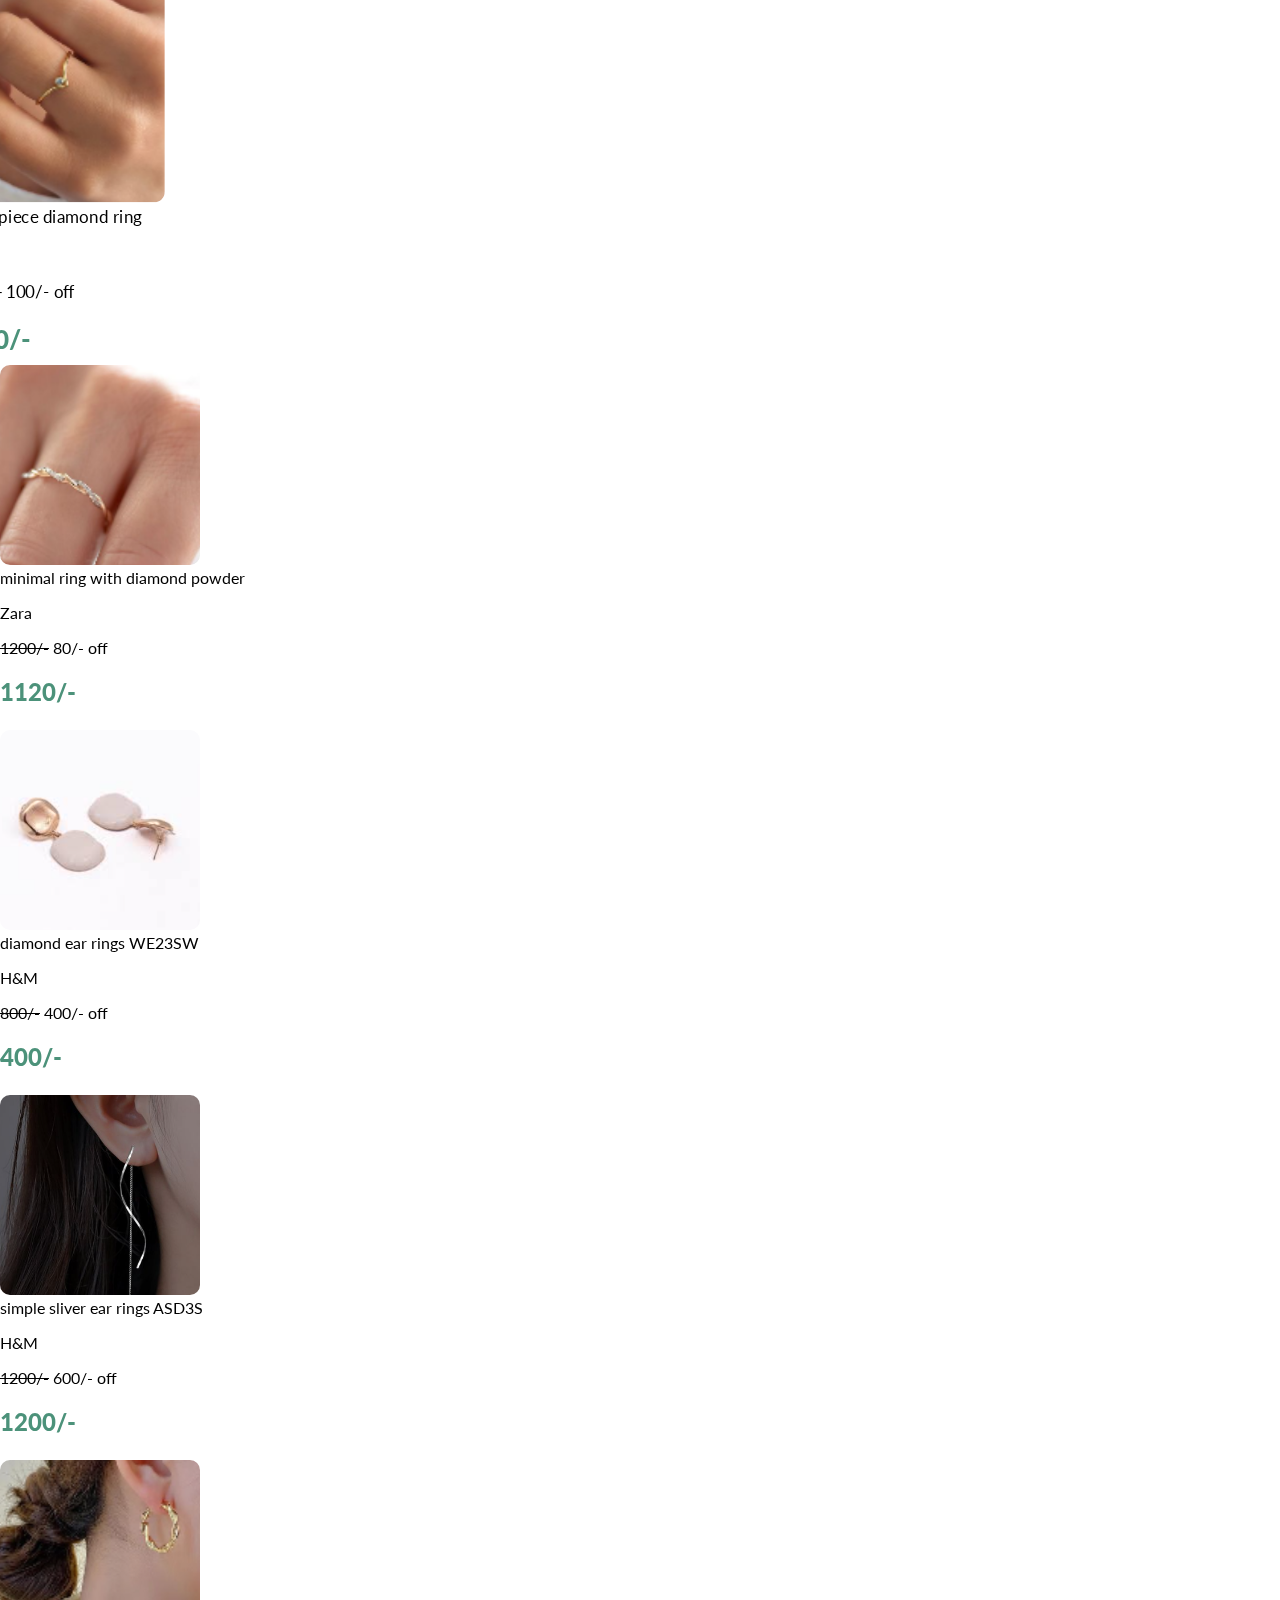
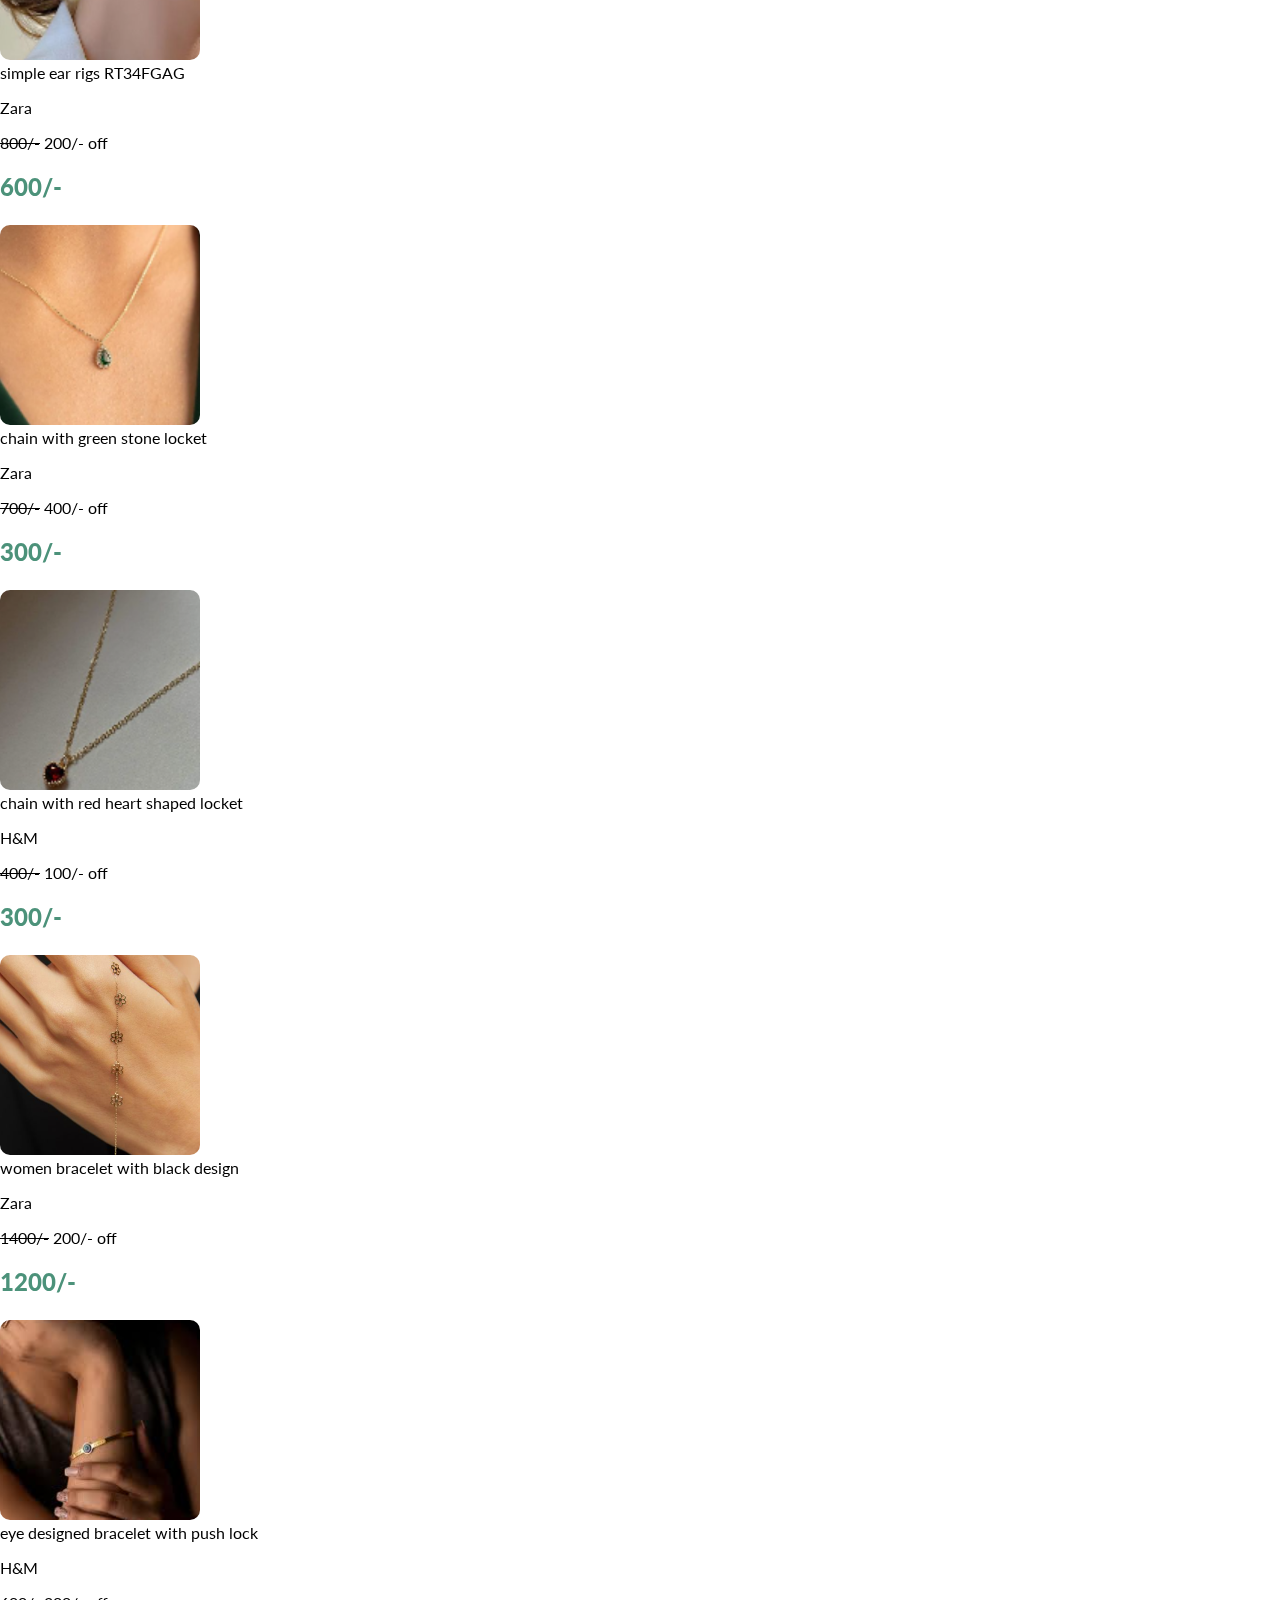
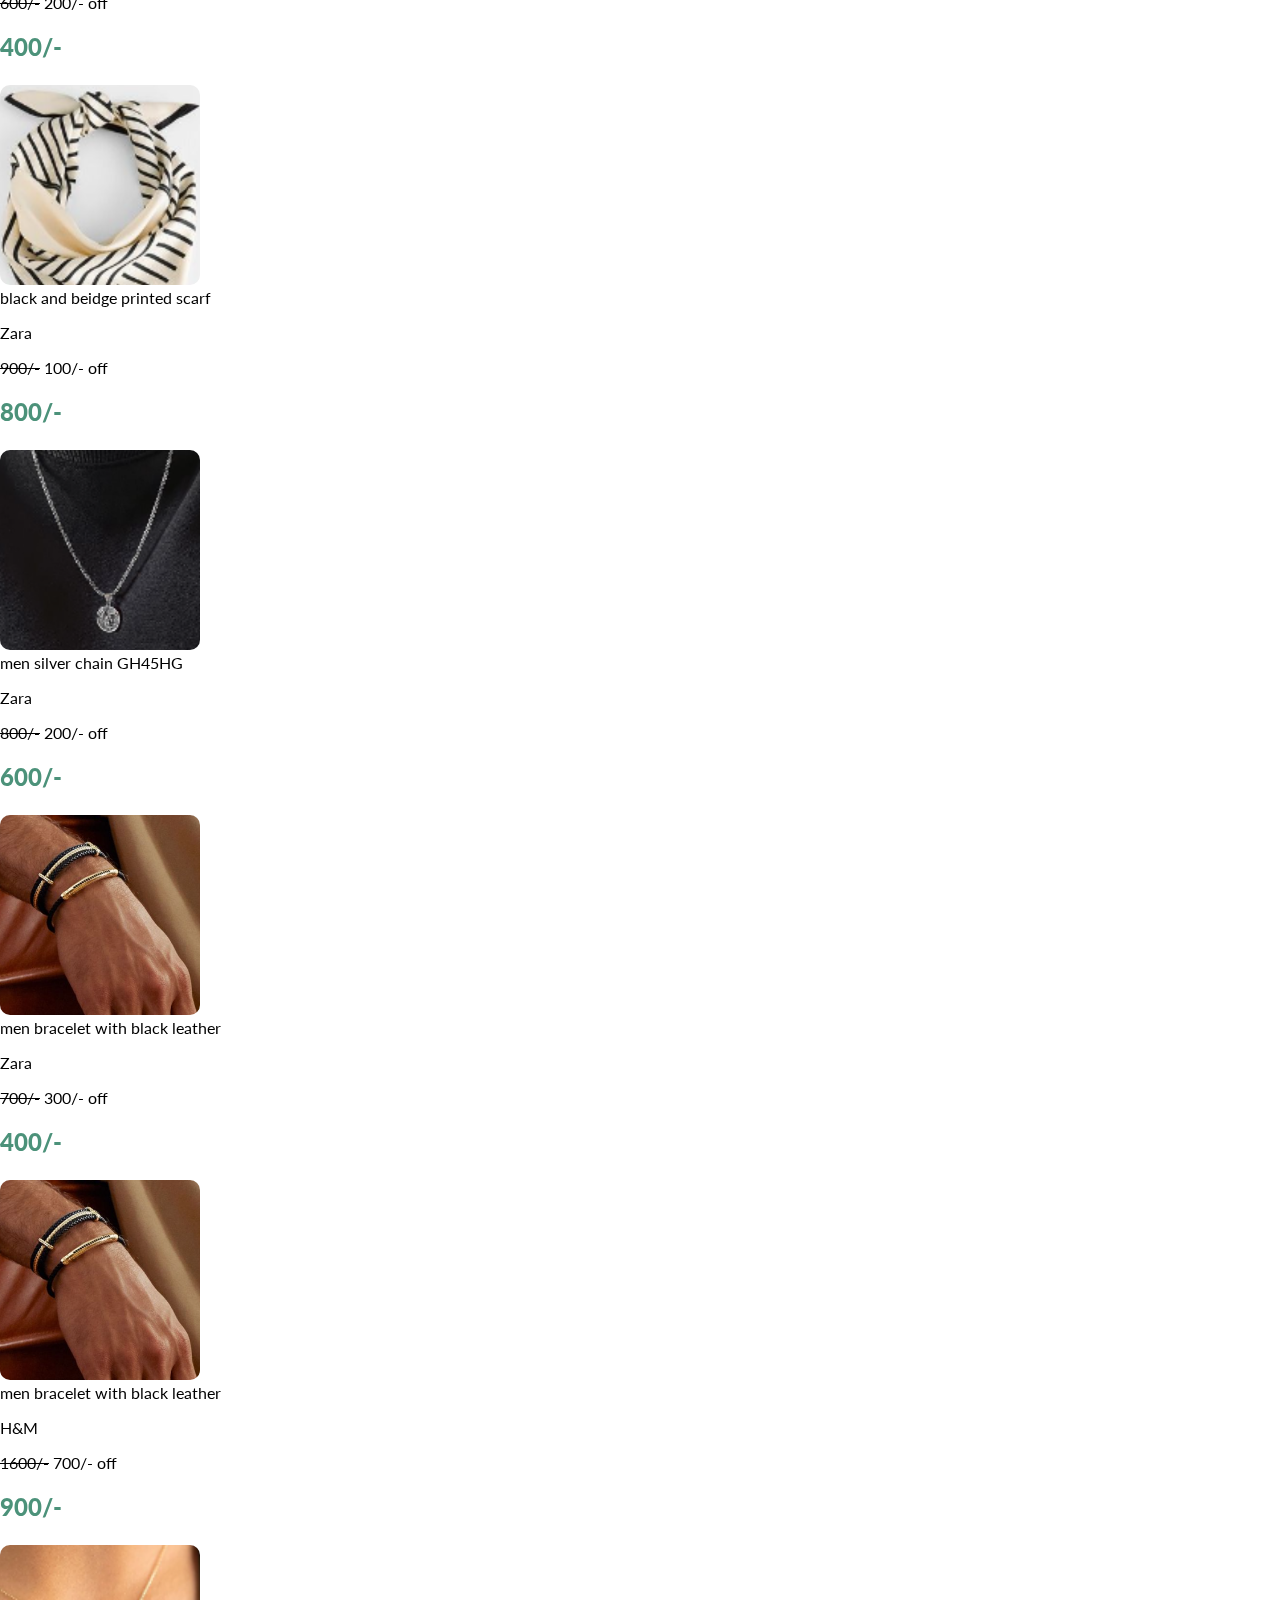
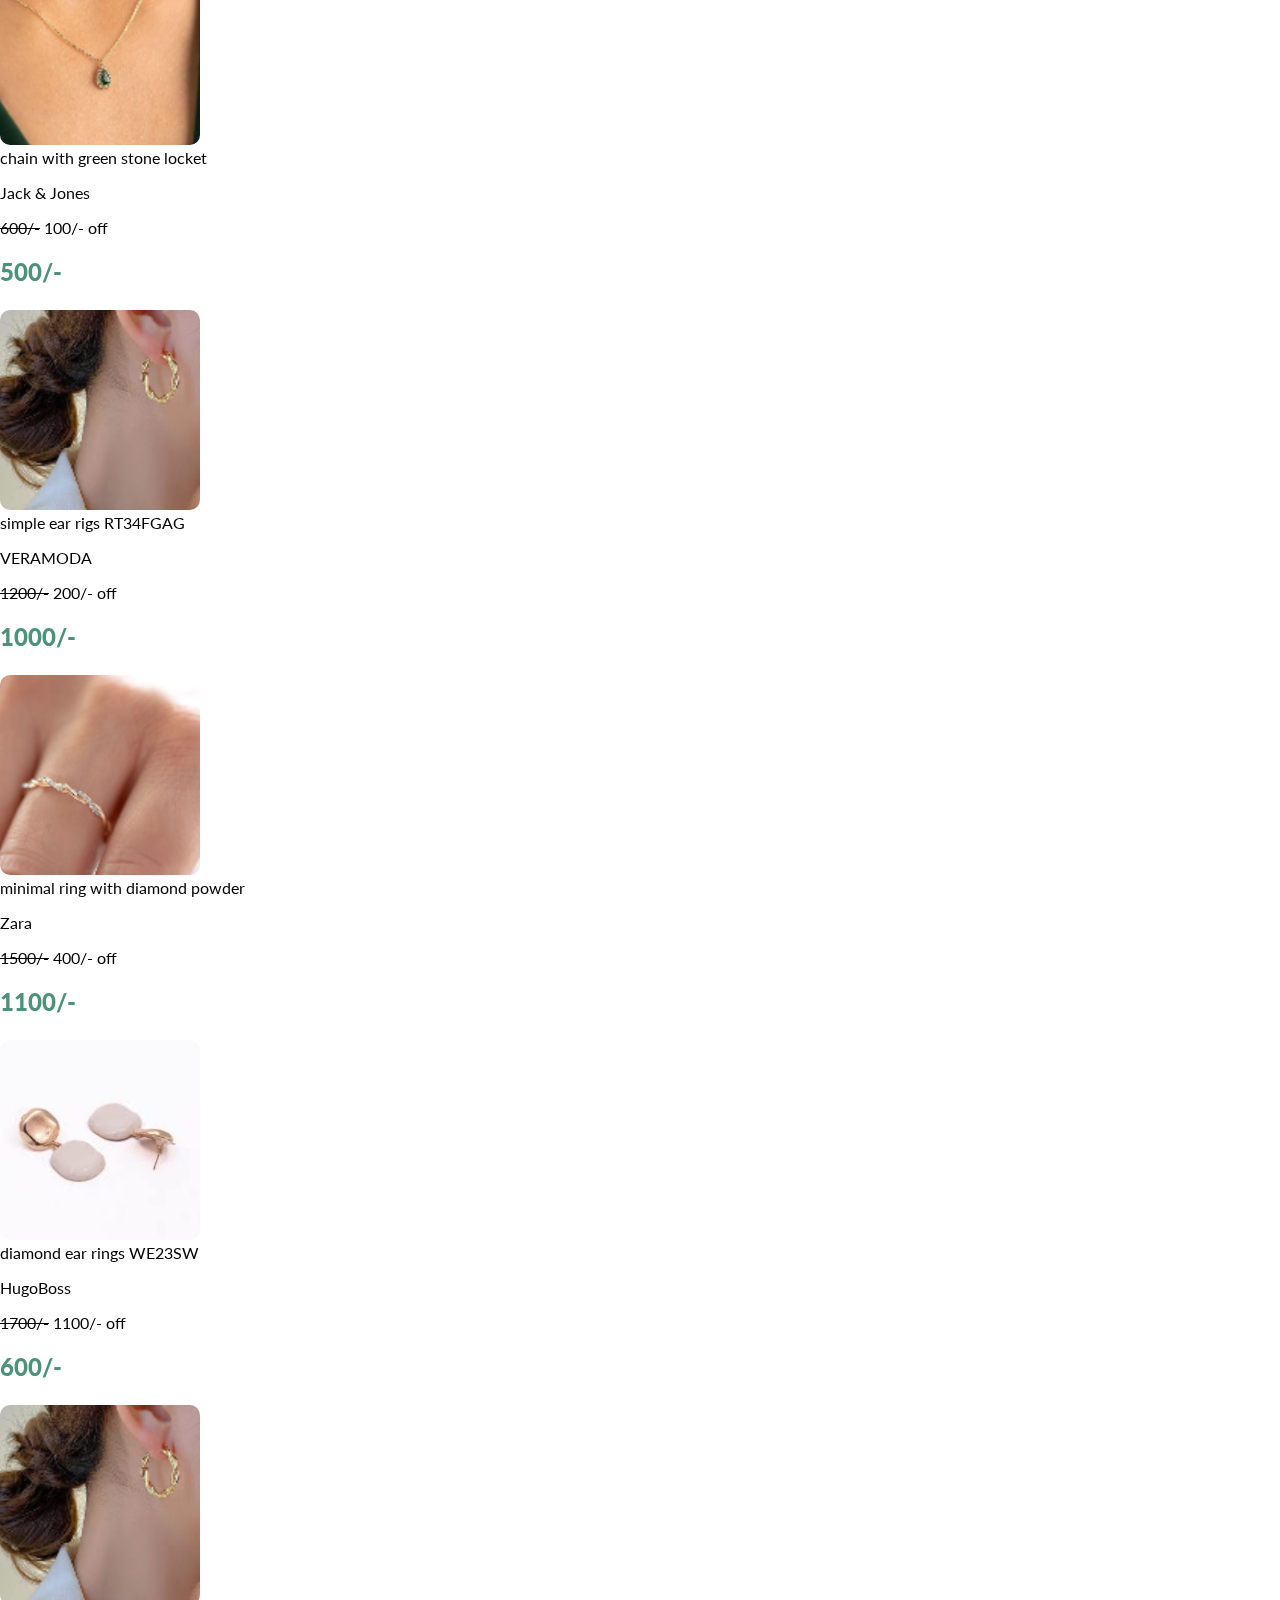
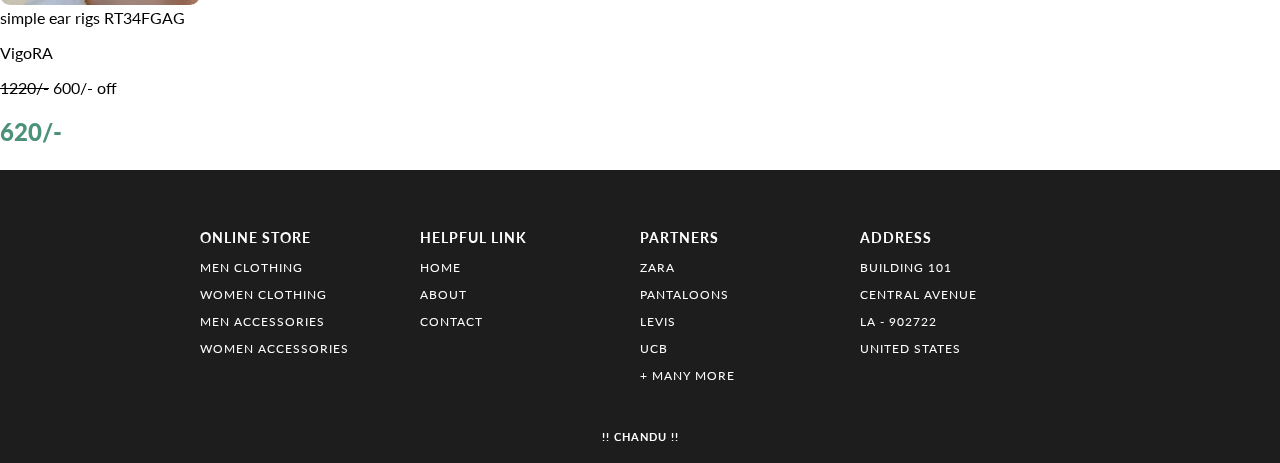
<file: accesories.html>
<!DOCTYPE html>
<html lang="en">

<head>
    <link href="https://cdn.jsdelivr.net/npm/bootstrap@5.3.2/dist/css/bootstrap.min.css" rel="stylesheet"
        integrity="sha384-T3c6CoIi6uLrA9TneNEoa7RxnatzjcDSCmG1MXxSR1GAsXEV/Dwwykc2MPK8M2HN" crossorigin="anonymous">
    <script src="https://cdn.jsdelivr.net/npm/bootstrap@5.3.2/dist/js/bootstrap.bundle.min.js"
        integrity="sha384-C6RzsynM9kWDrMNeT87bh95OGNyZPhcTNXj1NW7RuBCsyN/o0jlpcV8Qyq46cDfL"
        crossorigin="anonymous"></script>
    <title>Clothing</title>
    <style>
        #price {
            color: rgb(76, 146, 122);
        }

        .card {
            transition: transform 0.2s;
        }

        .card:hover {
            transform: scale(1.08);
            box-shadow: gray;
        }

        a {
            animation: none;
        }
        .modal {
  background-color: rgba(0, 0, 0, 0.5);
}

.modal-content {
  background-color: #fff;
  border-radius: 10px;
  box-shadow: 0 0 10px rgba(0, 0, 0, 0.5);
}

.modal-header {
  border-bottom: none;
}

.modal-title {
  font-size: 24px;
  font-weight: bold;
}

.card-img {
  width: 200px;
  height: 200px;
  object-fit: cover;
  border-radius: 10px;
  margin-right: 20px;
}

.card-img1 {
  width: 260px;
  height: 420px;
  object-fit: cover;
  border-radius: 10px;
  margin-right: 20px;
}

.card-text {
  font-size: 16px;
  margin-bottom: 10px;
}

.card-subtitle {
  font-size: 24px;
  font-weight: bold;
  margin-top: 20px;
}
.side-bro{
    margin-top: 70px;
    margin-left: 29px;
}


.sizes-list li {
  display: inline-block;
  margin-right: 10px;
  padding: 5px 10px;
  border: 1px solid #ccc;
  cursor: pointer;
}

.sizes-list li:hover {
  background-color: #f5f5f5;
}

.sizes-list li.selected {
  background-color: black;
  color: #fff;
}


    </style>
</head>

<body>
    <div id="container" class="container">
        <div id="row" class="row mb-4">
            <script>

                const cards = [
                    {
                        id: 1,
                        img: "ring1 (1).jpg",
                        name: "Single piece diamond ring",
                        brand: "H&M",
                        description: "This is suitable dor every outfit .",
                        size: ["6", "8", "9", "10"],
                        originalPrice: 1400,
                        discount: 100,
                        finalPrice: 1300
                    },
                    {
                        id: 2,
                        img: "ring2 (1).jpg",
                        name: "minimal ring with diamond powder",
                        brand: "Zara",
                        description: "This is suitable dor every outfit .",
                        size: ["6", "7", "8"],
                        originalPrice: 1200,
                        discount: 80,
                        finalPrice: 1120
                    },
                    {
                        id: 3,
                        img: "ear1 (1).jpg",
                        name: "diamond ear rings WE23SW",
                        brand: "H&M",
                        description: "This is suitable dor every outfit .",
                        size: ["S", "M", "L", "XL"],
                        originalPrice: 800,
                        discount: 400,
                        finalPrice: 400
                    },
                    {
                        id: 4,
                        img: "ear2 (1).jpg",
                        name: "simple sliver ear rings ASD3S",
                        brand: "H&M",
                        description: "This is suitable dor every outfit .",
                        size: ["S", "M", "L", "XL"],
                        originalPrice: 1200,
                        discount: 600,
                        finalPrice: 1200
                    },
                    {
                        id: 5,
                        img: "ear4 (1).jpg",
                        name: "simple ear rigs RT34FGAG",
                        brand: "Zara",
                        description: "This is suitable dor every outfit .",
                        size: ["S", "M", "L"],
                        originalPrice: 800,
                        discount: 200,
                        finalPrice: 600
                    },
                    {
                        id: 6,
                        img: "chain3 (1).jpg",
                        name: "chain with green stone locket",
                        brand: "Zara",
                        description: "This is suitable dor every outfit .",
                        size:["short", "mid", "long"],
                        originalPrice: 700,
                        discount: 400,
                        finalPrice: 300
                    },
                    {
                        id: 7,
                        img: "chain4 (1).jpg",
                        name: "chain with red heart shaped locket",
                        brand: "H&M",
                        description: "This is suitable dor every outfit .",
                        size: ["short", "mid", "long"],
                        originalPrice: 400,
                        discount: 100,
                        finalPrice: 300
                    },
                    {
                        id: 8,
                        img: "caps (1).jpg",
                        name: "women bracelet with black design",
                        brand: "Zara",
                        description: "TThis is suitable dor every outfit .",
                        size: ["28", "30", "32", "34", "36"],
                        originalPrice: 1400,
                        discount: 200,
                        finalPrice: 1200
                    },
                    {
                        id: 9,
                        img: "brace2 (1).jpg",
                        name: "eye designed bracelet with push lock",
                        brand: "H&M",
                        description: "This is suitable dor every outfit .",
                        size:["28", "30", "32", "34", "36"],
                        originalPrice: 600,
                        discount: 200,
                        finalPrice: 400
                    },
                    {
                        id: 10,
                        img: "scarf1 (1).jpg",
                        name: "black and beidge printed scarf",
                        brand: "Zara",
                        description: "TThis is suitable dor every outfit .",
                        size: ["28", "30", "32", "34", "36"],
                        originalPrice: 900,
                        discount: 100,
                        finalPrice: 800
                    },
                    {
                        id: 11,
                        img: "menchain (1).jpg",
                        name: "men silver chain GH45HG",
                        brand: "Zara",
                        description: "This is suitable dor every outfit .",
                        size:["short", "mid", "long"],
                        originalPrice: 800,
                        discount: 200,
                        finalPrice: 600
                    },
                    {
                        id: 12,
                        img: "menbracelet (1).jpg",
                        name: "men bracelet with black leather",
                        brand: "Zara",
                        description: "This is suitable dor every outfit .",
                        size:["28", "30", "32", "34", "36"],
                        originalPrice: 700,
                        discount: 300,
                        finalPrice: 400
                    },
                    {
                        id: 13,
                        img: "menbracelet (1).jpg",
                        name: "men bracelet with black leather",
                        brand: "H&M",
                        description: "This is suitable dor every outfit .",
                        size: ["S", "M", "L", "XL"],
                        originalPrice: 1600,
                        discount: 700,
                        finalPrice: 900
                    },
                    {
                        id: 14,
                        img: "chain3 (1).jpg",
                        name: "chain with green stone locket",
                        brand: "Jack & Jones",
                        description: "This is suitable dor every outfit .",
                        size: ["short", "mid", "long"],
                        originalPrice: 600,
                        discount: 100,
                        finalPrice: 500
                    },
                    {
                        id: 15,
                        img: "ear4 (1).jpg",
                        name: "simple ear rigs RT34FGAG",
                        brand: "VERAMODA",
                        description: "This is suitable dor every outfit .",
                        size: ["S", "M", "L", "XL"],
                        originalPrice: 1200,
                        discount: 200,
                        finalPrice: 1000
                    },
                    {
                        id: 16,
                        img: "ring2 (1).jpg",
                        name: "minimal ring with diamond powder",
                        brand: "Zara",
                        description: "This is suitable dor every outfit .",
                        size: ["6", "7", "8", "9"],
                        originalPrice: 1500,
                        discount: 400,
                        finalPrice: 1100
                    },
                    {
                        id: 17,
                        img: "ear1 (1).jpg",
                        name: "diamond ear rings WE23SW",
                        brand: "HugoBoss",
                        description: "This is suitable dor every outfit .",
                        size: ["S", "M", "L"],
                        originalPrice: 1700,
                        discount: 1100,
                        finalPrice: 600
                    },
                    {
                        id: 18,
                        img: "ear4 (1).jpg",
                        name: "simple ear rigs RT34FGAG",
                        brand: "VigoRA",
                        description: "This is suitable dor every outfit .",
                        size: ["S", "M", "L"],
                        originalPrice: 1220,
                        discount: 600,
                        finalPrice: 620
                    }
                ];

                cards.forEach(card => {
                    document.write(`
            <div class="col-lg-2 col-sm-6 p-2">
              <div id="card${card.id}" class="card" onclick="viewCard(${card.id})">
                <img class="card-img h-auto" src="${card.img}" alt="${card.name}">
                <div class="card-body">
                  <h7 class="card-title">${card.name}</h7>
                  <p class="card-text">${card.brand}</p>
                  <p><s>${card.originalPrice}/-</s> ${card.discount}/- off</p>
                  <p id="price" class="card-subtitle"><b>${card.finalPrice}/-</b></p>
                </div>
              </div>
            </div>
          `);
                });

                function viewCard(id) {
  const card = cards.find(card => card.id === id);
  const modal = `
    <div class="modal" id="cardModal" tabindex="-1" aria-labelledby="cardModalLabel" aria-hidden="true">
      <div class="modal-dialog modal-lg">
        <div class="modal-content">
          <div class="modal-header">
            <h5 class="modal-title" id="cardModalLabel">${card.name}</h5>
            <button type="button" class="btn-close" data-bs-dismiss="modal" aria-label="Close"></button>
          </div>
          <div class="modal-body">
            <div class="d-flex p-2">
              <img class="card-img1" src="${card.img}" alt="${card.name}">
              <div class="side-bro">
                <p class="card-text fw-bolder">${card.description}</p>
                <div>
                  <p class="card-text fw-bold">${card.brand}</p>
                  <p><s>${card.originalPrice}/-</s> ${card.discount}/- off</p>
                  <p id="price" class="card-subtitle"><b>${card.finalPrice}/-</b></p>
                  <div class="sizes-container">
                    <p class="fw-bold">Sizes:</p>
                    <ul class="sizes-list" style="list-style: none; padding: 0;">
                      ${card.size.map(size => `<li>${size}</li>`).join("")}
                    </ul>
                  </div>
                </div>
                <div>
                  <div class="p-2">
                    <a href=" adress.html"><button class="btn btn-dark p-2">Buy Now</button><a>
                    <button class="btn btn-secondary p-2">Add to Cart</button>
                  </div>
                </div>
              </div>
            </div>
          </div>
        </div>
      </div>
    </div>
  `;
  document.body.insertAdjacentHTML("beforeend", modal);
  const cardModal = new bootstrap.Modal(document.getElementById("cardModal"));
  cardModal.show();

  const sizesList = document.querySelector(".sizes-list");
  sizesList.addEventListener("click", (event) => {
    const selectedSize = event.target;
    if (selectedSize.tagName === "LI") {
      const sizes = sizesList.querySelectorAll("li");
      sizes.forEach((size) => {
        size.classList.remove("selected");
      });
      selectedSize.classList.add("selected");
    }
  });

  const closeModal = () => {
    const modal = document.getElementById("cardModal");
    modal.remove();
  };

  const closeButton = document.querySelector(".btn-close");
  closeButton.addEventListener("click", closeModal);

  const modalBackdrop = document.querySelector(".modal-backdrop");
  modalBackdrop.addEventListener("click", closeModal);
}



            </script>
        </div>
    </div>
    <div id="4"></div> 
    <script>
        load("footer.html");

        function load(url) {
            req = new XMLHttpRequest();
            req.open("GET", url, false);
            req.send(null);
            document.getElementById(4).innerHTML = req.responseText;
        }
    </script>
</body>

</html>
</file>
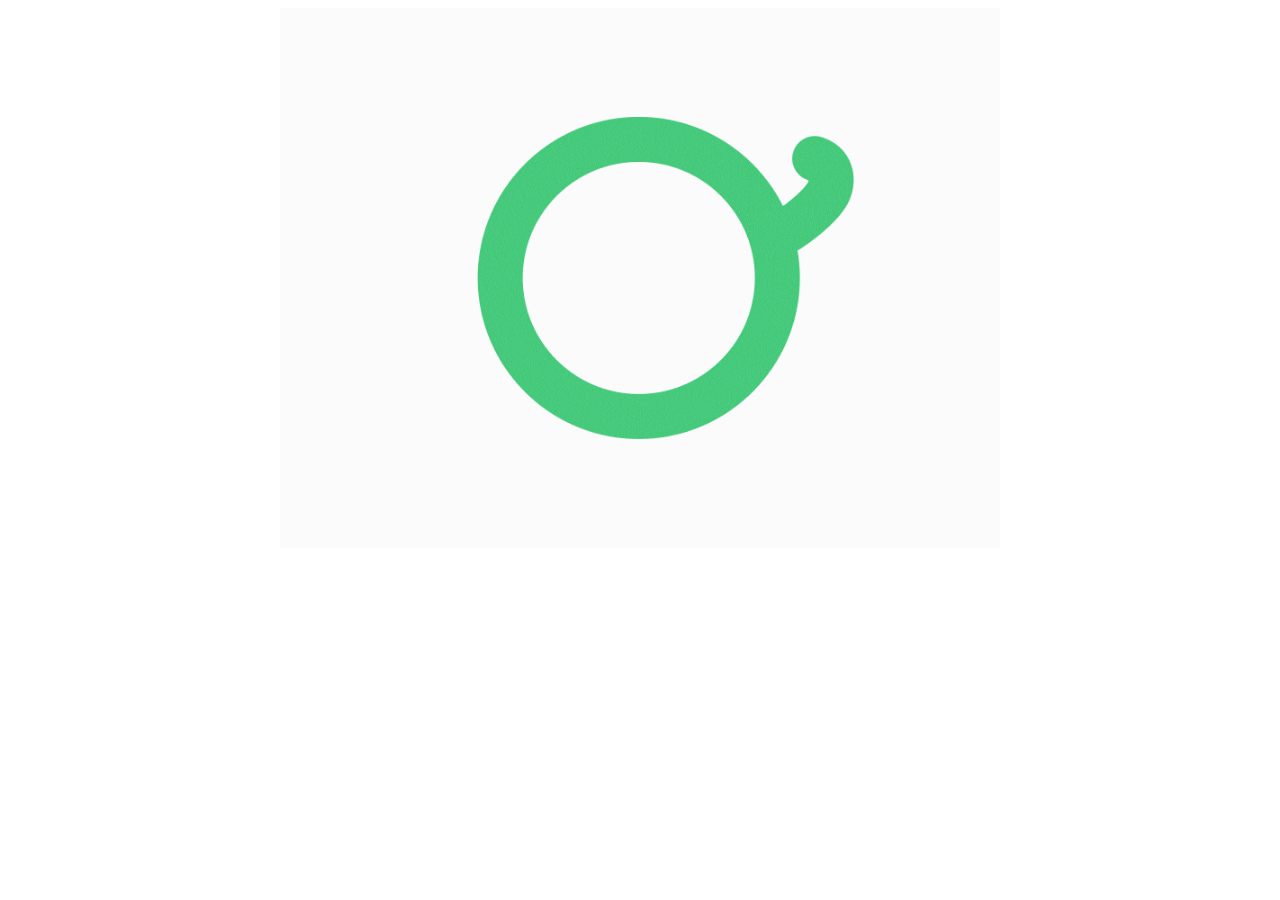
<file: adress.html>
<!DOCTYPE html>
<html lang="en">
<head>

    
    <title>Document</title>
    <style>
        .gif{
           display:flex; 
           justify-content: center;
           align-items: center;
        }
        img{
            height:60vh;
            width:80vb;
        }
        .ord{
            transition-delay: 2s;
        }
        .or{
           text-align: center; 
           opacity: 0;
           transition: opacity 1s ease-in-out;
        }
        .or.show{
            opacity: 1;
        }
    </style>
</head>
<body>
    <div class="gif">
    <img src="img/orsf.gif">
    
    </div>
    <div class="ord">
    <h1 class="or">ORDER PLACED SUCCESSFULLY</h1>
    </div>
    <script>
        setTimeout(function(){
            document.querySelector('.or').classList.add('show');
        }, 2000);
    </script>
</body>
</html>
</file>
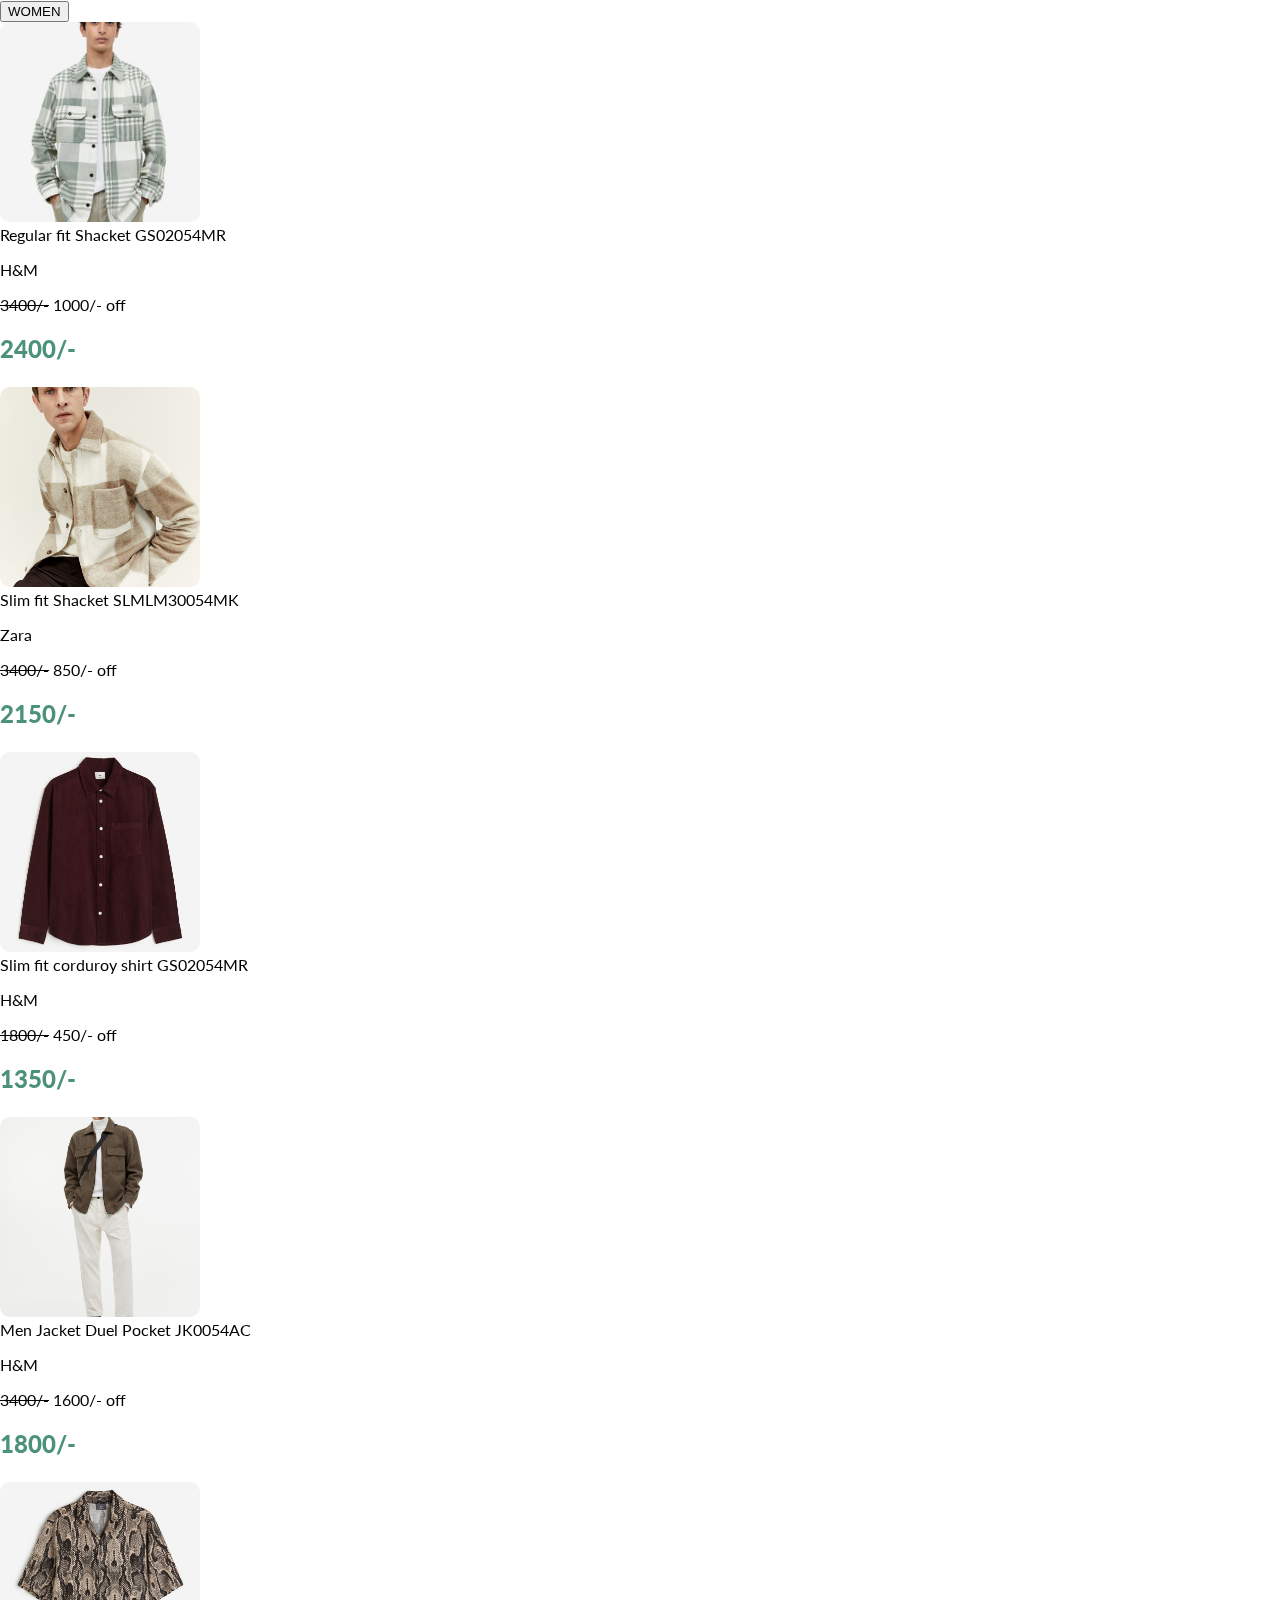
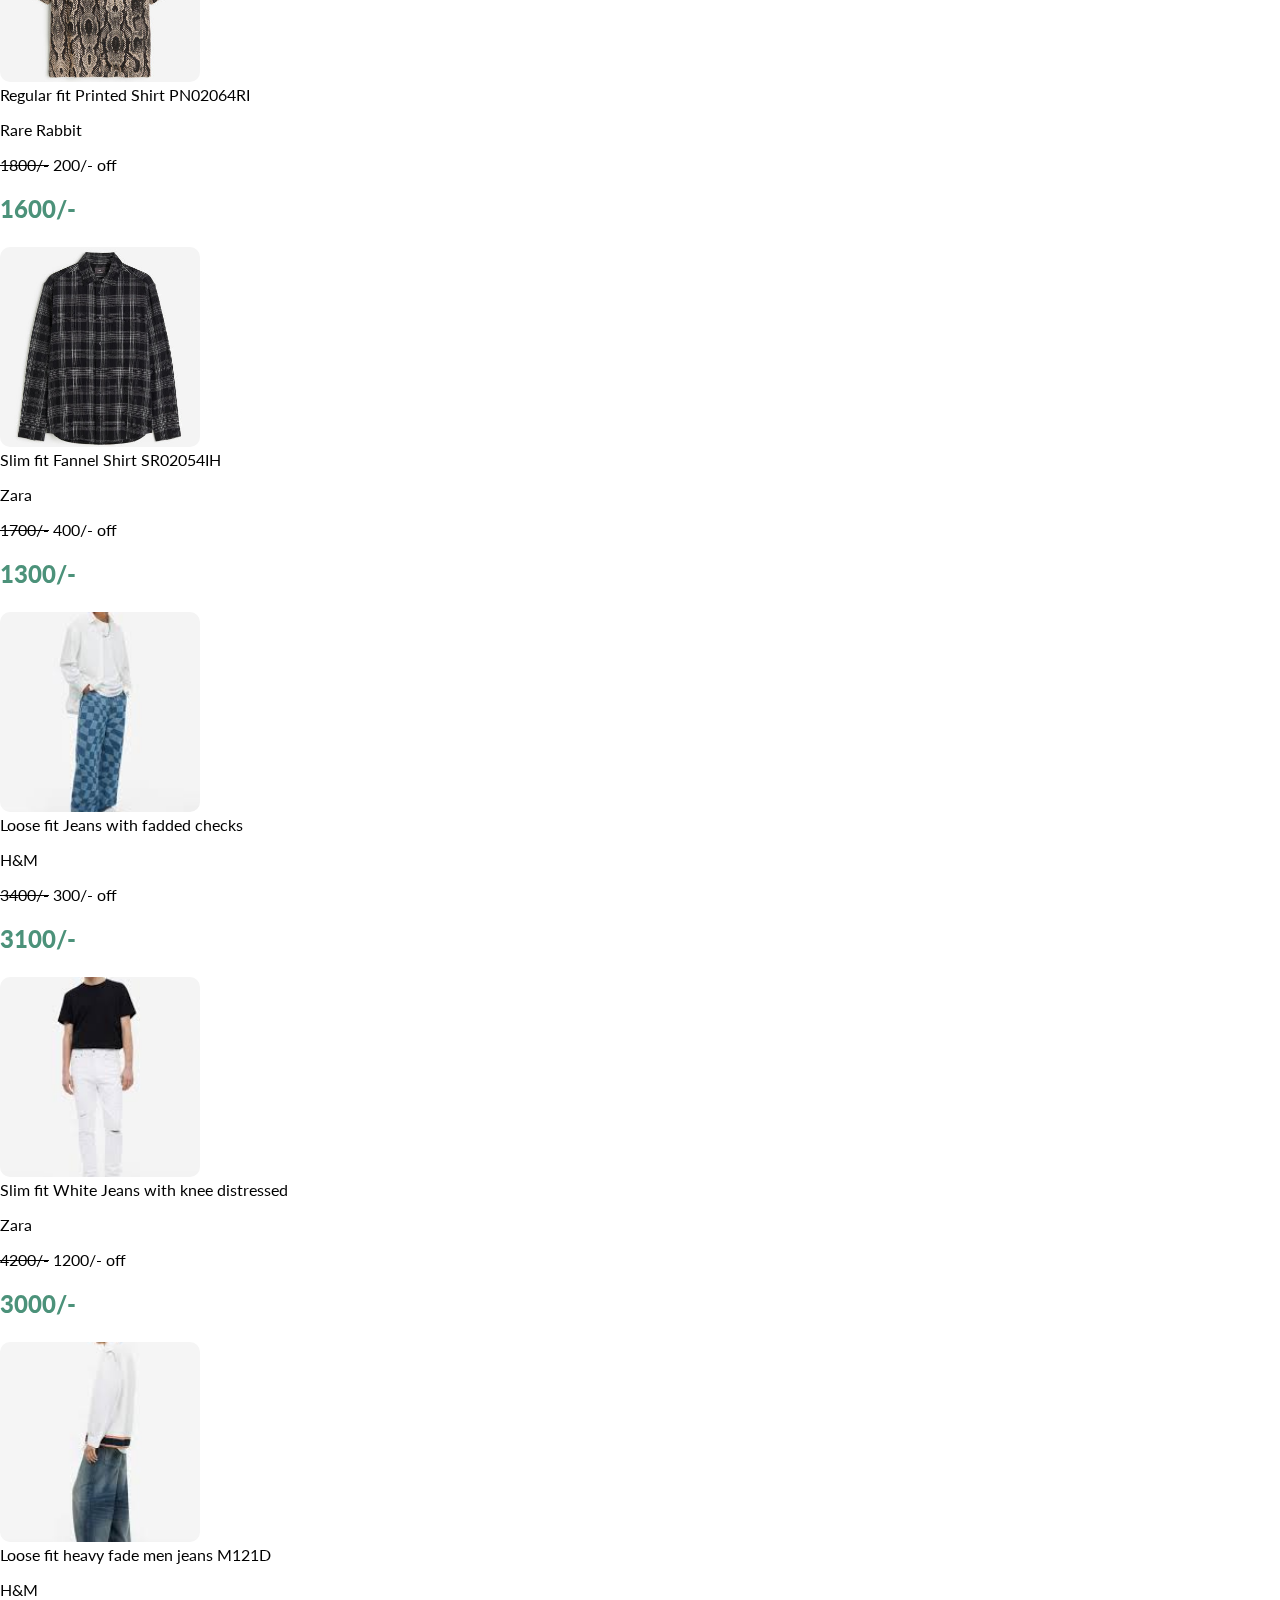
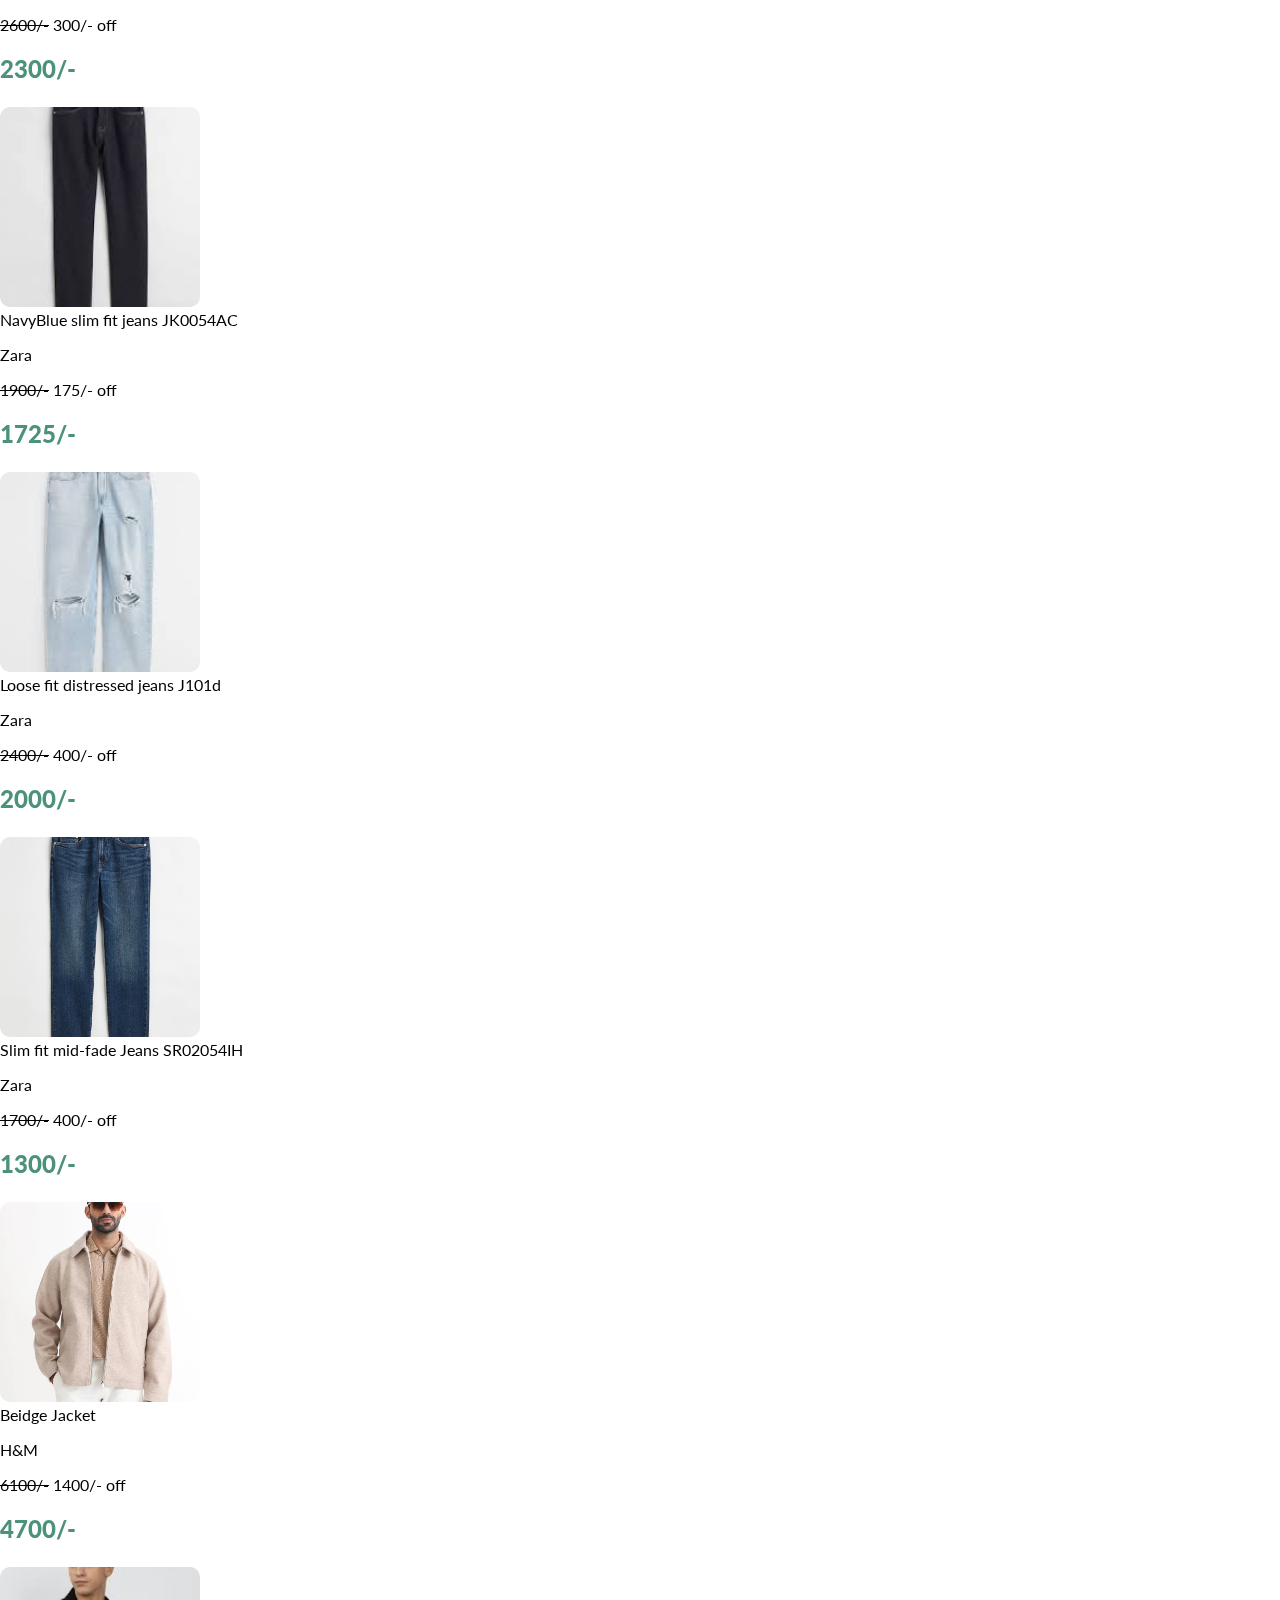
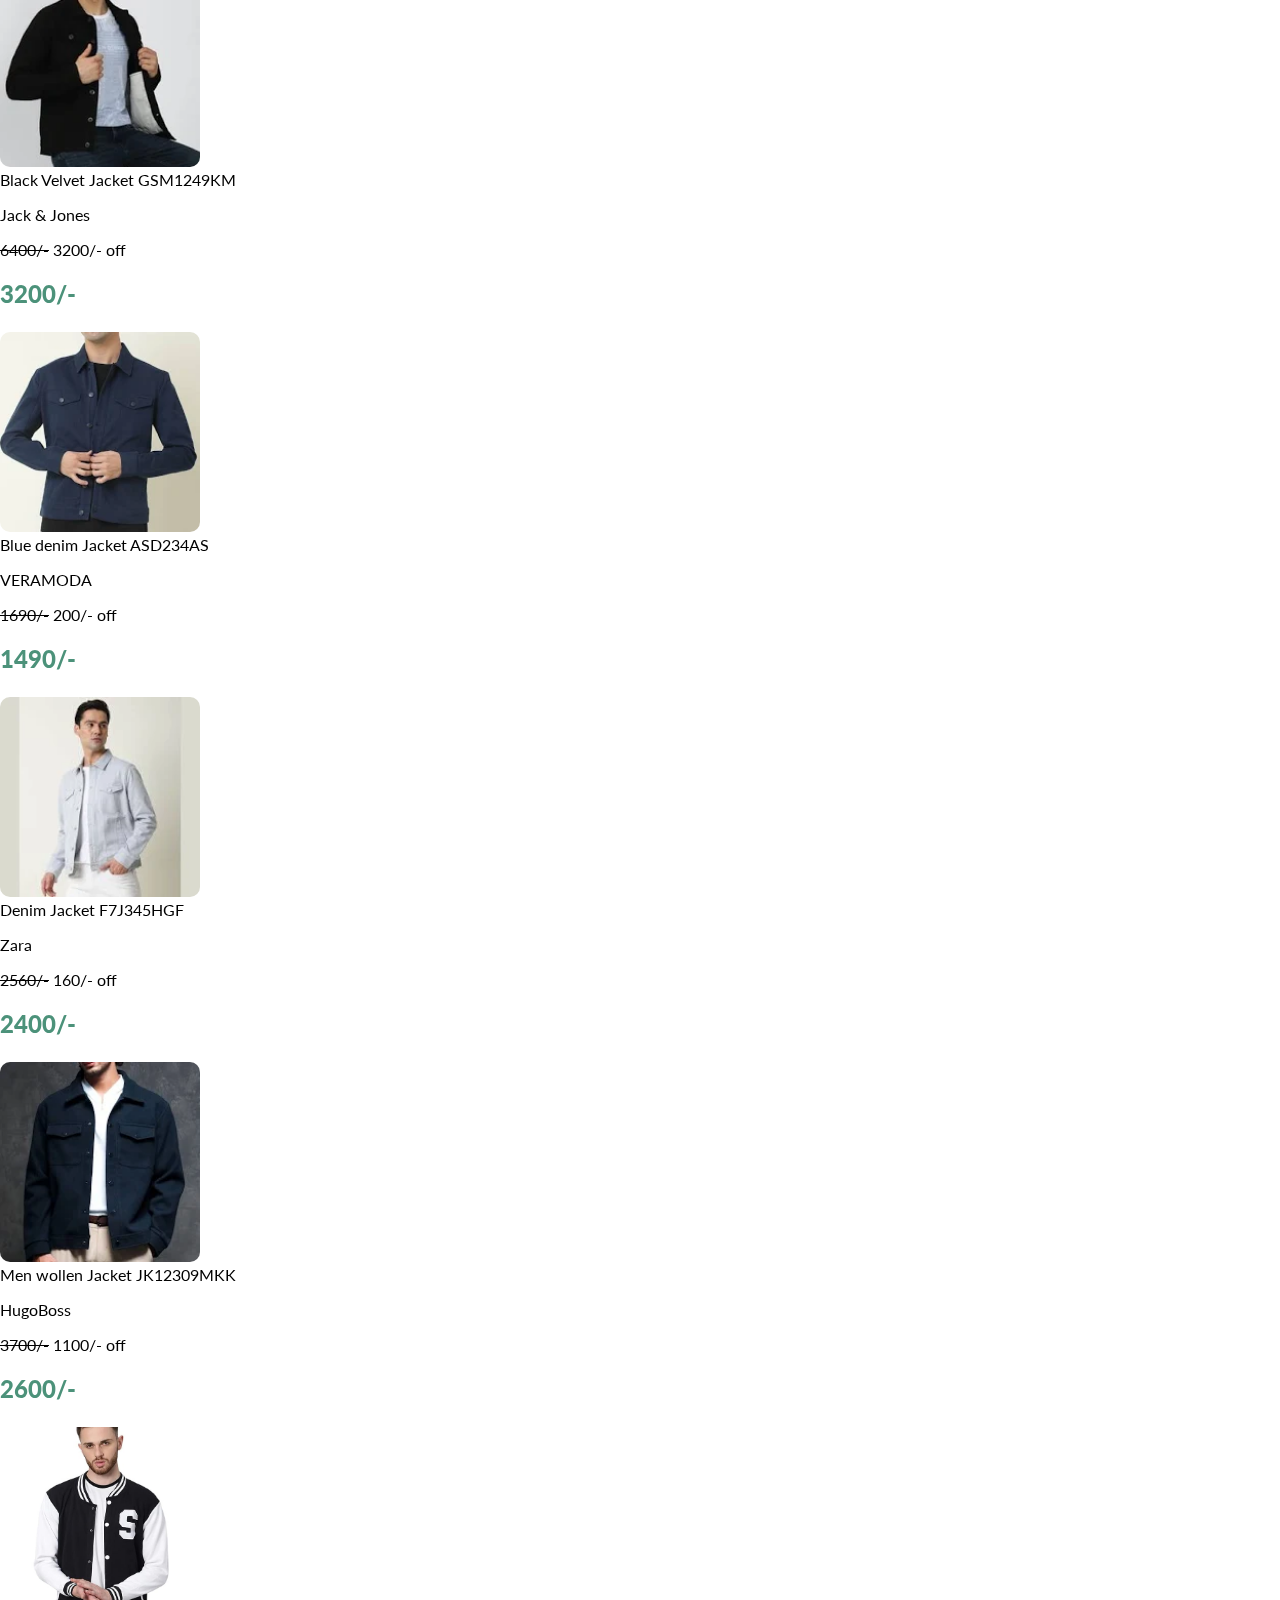
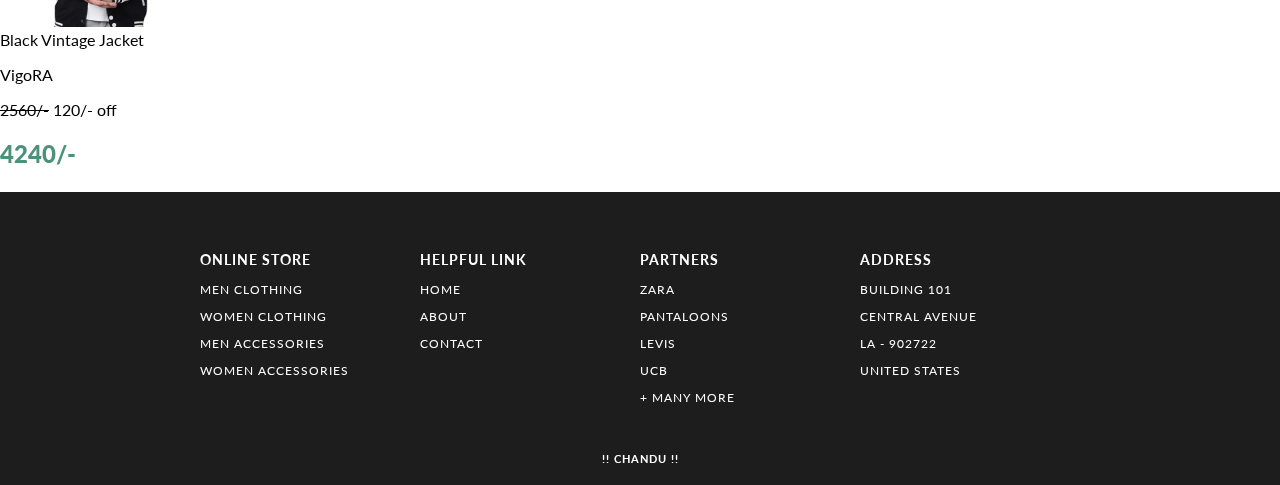
<file: clothing.html>
<!DOCTYPE html>
<html lang="en">

<head>
    <link href="https://cdn.jsdelivr.net/npm/bootstrap@5.3.2/dist/css/bootstrap.min.css" rel="stylesheet"
        integrity="sha384-T3c6CoIi6uLrA9TneNEoa7RxnatzjcDSCmG1MXxSR1GAsXEV/Dwwykc2MPK8M2HN" crossorigin="anonymous">
    <script src="https://cdn.jsdelivr.net/npm/bootstrap@5.3.2/dist/js/bootstrap.bundle.min.js"
        integrity="sha384-C6RzsynM9kWDrMNeT87bh95OGNyZPhcTNXj1NW7RuBCsyN/o0jlpcV8Qyq46cDfL"
        crossorigin="anonymous"></script>
    <title>Clothing</title>
    <style>
        #price {
            color: rgb(76, 146, 122);
        }

        .card {
            transition: transform 0.2s;
        }

        .card:hover {
            transform: scale(1.08);
            box-shadow: gray;
        }

        a {
            animation: none;
        }
        .modal {
  background-color: rgba(0, 0, 0, 0.5);
}

.modal-content {
  background-color: #fff;
  border-radius: 10px;
  box-shadow: 0 0 10px rgba(0, 0, 0, 0.5);
}

.modal-header {
  border-bottom: none;
}

.modal-title {
  font-size: 24px;
  font-weight: bold;
}

.card-img {
  width: 200px;
  height: 200px;
  object-fit: cover;
  border-radius: 10px;
  margin-right: 20px;
}

.card-img1 {
  width: 260px;
  height: 420px;
  object-fit: cover;
  border-radius: 10px;
  margin-right: 20px;
}

.card-text {
  font-size: 16px;
  margin-bottom: 10px;
}

.card-subtitle {
  font-size: 24px;
  font-weight: bold;
  margin-top: 20px;
}
.side-bro{
    margin-top: 70px;
    margin-left: 29px;
}


.sizes-list li {
  display: inline-block;
  margin-right: 10px;
  padding: 5px 10px;
  border: 1px solid #ccc;
  cursor: pointer;
}

.sizes-list li:hover {
  background-color: #f5f5f5;
}

.sizes-list li.selected {
  background-color: black;
  color: #fff;
}


    </style>
</head>

<body>
    <div id="container" class="container">
        <div>
            <div>
                <a href="clothingf.html"><button type="button" class="btn btn-light">WOMEN</button></a>
            </div>
        </div>
        <div id="row" class="row mb-4">
            <script>

                const cards = [
                    {
                        id: 1,
                        img: "hm1.jpg",
                        name: "Regular fit Shacket GS02054MR",
                        brand: "H&M",
                        description: "This regular fit shacket is made from high-quality materials and is perfect for any casual occasion.",
                        size: ["S", "M", "L", "XL"],
                        originalPrice: 3400,
                        discount: 1000,
                        finalPrice: 2400
                    },
                    {
                        id: 2,
                        img: "hm2.jpg",
                        name: "Slim fit Shacket SLMLM30054MK",
                        brand: "Zara",
                        description: "This slim fit shacket is made from soft and comfortable fabric and is perfect for layering.",
                        size: ["S", "M", "L"],
                        originalPrice: 3400,
                        discount: 850,
                        finalPrice: 2150
                    },
                    {
                        id: 3,
                        img: "hm3.jpg",
                        name: "Slim fit corduroy shirt GS02054MR",
                        brand: "H&M",
                        description: "This slim fit corduroy shirt is perfect for a casual day out and is made from high-quality materials.",
                        size: ["S", "M", "L", "XL"],
                        originalPrice: 1800,
                        discount: 450,
                        finalPrice: 1350
                    },
                    {
                        id: 4,
                        img: "hm5.jpg",
                        name: "Men Jacket Duel Pocket JK0054AC",
                        brand: "H&M",
                        description: "This men's jacket is perfect for any occasion and is made from high-quality materials.",
                        size: ["S", "M", "L", "XL"],
                        originalPrice: 3400,
                        discount: 1600,
                        finalPrice: 1800
                    },
                    {
                        id: 5,
                        img: "hm4.jpg",
                        name: "Regular fit Printed Shirt PN02064RI",
                        brand: "Rare Rabbit",
                        description: "This regular fit printed shirt is perfect for a casual day out and is made from soft and comfortable fabric.",
                        size: ["S", "M", "L"],
                        originalPrice: 1800,
                        discount: 200,
                        finalPrice: 1600
                    },
                    {
                        id: 6,
                        img: "hm6.jpg",
                        name: "Slim fit Fannel Shirt SR02054IH",
                        brand: "Zara",
                        description: "This slim fit flannel shirt is perfect for a casual day out and is made from high-quality materials.",
                        size: ["S", "M", "L", "XL"],
                        originalPrice: 1700,
                        discount: 400,
                        finalPrice: 1300
                    },
                    {
                        id: 7,
                        img: "js1.jpg",
                        name: "Loose fit Jeans with fadded checks",
                        brand: "H&M",
                        description: "This Loose fit Jeans with fadded checks is perfect for a casual day out and is made from high-quality materials.",
                        size: ["28", "30", "32", "34", "36"],
                        originalPrice: 3400,
                        discount: 300,
                        finalPrice: 3100
                    },
                    {
                        id: 8,
                        img: "js2.jpg",
                        name: "Slim fit White Jeans with knee distressed",
                        brand: "Zara",
                        description: "This Slim fit White Jeans with knee distressed is perfect for a casual day out and is made from high-quality materials.",
                        size: ["28", "30", "32", "34", "36"],
                        originalPrice: 4200,
                        discount: 1200,
                        finalPrice: 3000
                    },
                    {
                        id: 9,
                        img: "js3.jpg",
                        name: "Loose fit heavy fade men jeans M121D",
                        brand: "H&M",
                        description: "This Loose fit heavy fade men jeans M121D is perfect for a casual day out and is made from high-quality materials.",
                        size:["28", "30", "32", "34", "36"],
                        originalPrice: 2600,
                        discount: 300,
                        finalPrice: 2300
                    },
                    {
                        id: 10,
                        img: "js4.jpg",
                        name: "NavyBlue slim fit jeans JK0054AC",
                        brand: "Zara",
                        description: "This NavyBlue slim fit jeans JK0054AC is perfect for a casual day out and is made from high-quality materials.",
                        size: ["28", "30", "32", "34", "36"],
                        originalPrice: 1900,
                        discount: 175,
                        finalPrice: 1725
                    },
                    {
                        id: 11,
                        img: "js5.jpg",
                        name: "Loose fit distressed jeans J101d",
                        brand: "Zara",
                        description: "This Loose fit distressed jeans J101d is perfect for a casual day out and is made from high-quality materials.",
                        size: ["28", "30", "32", "34", "36"],
                        originalPrice: 2400,
                        discount: 400,
                        finalPrice: 2000
                    },
                    {
                        id: 12,
                        img: "js6.jpg",
                        name: "Slim fit mid-fade Jeans SR02054IH",
                        brand: "Zara",
                        description: "This Slim fit mid-fade Jeans SR02054IH is perfect for a casual day out and is made from high-quality materials.",
                        size:["28", "30", "32", "34", "36"],
                        originalPrice: 1700,
                        discount: 400,
                        finalPrice: 1300
                    },
                    {
                        id: 13,
                        img: "jk1.webp",
                        name: "Beidge Jacket",
                        brand: "H&M",
                        description: "This  is perfect for a casual day out and is made from high-quality materials.",
                        size: ["S", "M", "L", "XL"],
                        originalPrice: 6100,
                        discount: 1400,
                        finalPrice: 4700
                    },
                    {
                        id: 14,
                        img: "jk2.webp",
                        name: "Black Velvet Jacket GSM1249KM",
                        brand: "Jack & Jones",
                        description: "This  is perfect for a casual day out and is made from high-quality materials.",
                        size: ["S", "M", "L", "XL"],
                        originalPrice: 6400,
                        discount: 3200,
                        finalPrice: 3200
                    },
                    {
                        id: 15,
                        img: "jk3.webp",
                        name: "Blue denim Jacket ASD234AS",
                        brand: "VERAMODA",
                        description: "This  is perfect for a casual day out and is made from high-quality materials.",
                        size: ["S", "M", "L", "XL"],
                        originalPrice: 1690,
                        discount: 200,
                        finalPrice: 1490
                    },
                    {
                        id: 16,
                        img: "jk4.webp",
                        name: "Denim Jacket F7J345HGF",
                        brand: "Zara",
                        description: "This  is perfect for a casual day out and is made from high-quality materials.",
                        size: ["S", "M", "L", "XL"],
                        originalPrice: 2560,
                        discount: 160,
                        finalPrice: 2400
                    },
                    {
                        id: 17,
                        img: "jk5.webp",
                        name: "Men wollen Jacket JK12309MKK",
                        brand: "HugoBoss",
                        description: "This  is perfect for a casual day out and is made from high-quality materials.",
                        size: ["S", "M", "L", "XL"],
                        originalPrice: 3700,
                        discount: 1100,
                        finalPrice: 2600
                    },
                    {
                        id: 18,
                        img: "jk6.jpg",
                        name: "Black Vintage Jacket",
                        brand: "VigoRA",
                        description: "This  is perfect for a casual day out and is made from high-quality materials.",
                        size: ["S", "M", "L", "XL"],
                        originalPrice: 2560,
                        discount: 120,
                        finalPrice: 4240
                    }
                ];

                cards.forEach(card => {
                    document.write(`
            <div class="col-lg-2 col-sm-6 p-2">
              <div id="card${card.id}" class="card" onclick="viewCard(${card.id})">
                <img class="card-img h-auto" src="${card.img}" alt="${card.name}">
                <div class="card-body">
                  <h7 class="card-title">${card.name}</h7>
                  <p class="card-text">${card.brand}</p>
                  <p><s>${card.originalPrice}/-</s> ${card.discount}/- off</p>
                  <p id="price" class="card-subtitle"><b>${card.finalPrice}/-</b></p>
                </div>
              </div>
            </div>
          `);
                });

                function viewCard(id) {
  const card = cards.find(card => card.id === id);
  const modal = `
    <div class="modal" id="cardModal" tabindex="-1" aria-labelledby="cardModalLabel" aria-hidden="true">
      <div class="modal-dialog modal-lg">
        <div class="modal-content">
          <div class="modal-header">
            <h5 class="modal-title" id="cardModalLabel">${card.name}</h5>
            <button type="button" class="btn-close" data-bs-dismiss="modal" aria-label="Close"></button>
          </div>
          <div class="modal-body">
            <div class="d-flex p-2">
              <img class="card-img1" src="${card.img}" alt="${card.name}">
              <div class="side-bro">
                <p class="card-text fw-bolder">${card.description}</p>
                <div>
                  <p class="card-text fw-bold">${card.brand}</p>
                  <p><s>${card.originalPrice}/-</s> ${card.discount}/- off</p>
                  <p id="price" class="card-subtitle"><b>${card.finalPrice}/-</b></p>
                  <div class="sizes-container">
                    <p class="fw-bold">Sizes:</p>
                    <ul class="sizes-list" style="list-style: none; padding: 0;">
                      ${card.size.map(size => `<li>${size}</li>`).join("")}
                    </ul>
                  </div>
                </div>
                <div>
                  <div class="p-2">
                    <a href=" adress.html"><button class="btn btn-dark p-2">Buy Now</button></a>
                    <a href="cart.html"><button class="btn btn-secondary p-2">Add to Cart</button></a>
                  </div>
                </div>
              </div>
            </div>
          </div>
        </div>
      </div>
    </div>
  `;
  document.body.insertAdjacentHTML("beforeend", modal);
  const cardModal = new bootstrap.Modal(document.getElementById("cardModal"));
  cardModal.show();

  const sizesList = document.querySelector(".sizes-list");
  sizesList.addEventListener("click", (event) => {
    const selectedSize = event.target;
    if (selectedSize.tagName === "LI") {
      const sizes = sizesList.querySelectorAll("li");
      sizes.forEach((size) => {
        size.classList.remove("selected");
      });
      selectedSize.classList.add("selected");
    }
  });

  const closeModal = () => {
    const modal = document.getElementById("cardModal");
    modal.remove();
  };

  const closeButton = document.querySelector(".btn-close");
  closeButton.addEventListener("click", closeModal);

  const modalBackdrop = document.querySelector(".modal-backdrop");
  modalBackdrop.addEventListener("click", closeModal);
}



            </script>
        </div>
    </div>
    <div id="4"></div> 
    <script>
        load("footer.html");

        function load(url) {
            req = new XMLHttpRequest();
            req.open("GET", url, false);
            req.send(null);
            document.getElementById(4).innerHTML = req.responseText;
        }
    </script>
</body>

</html>
</file>
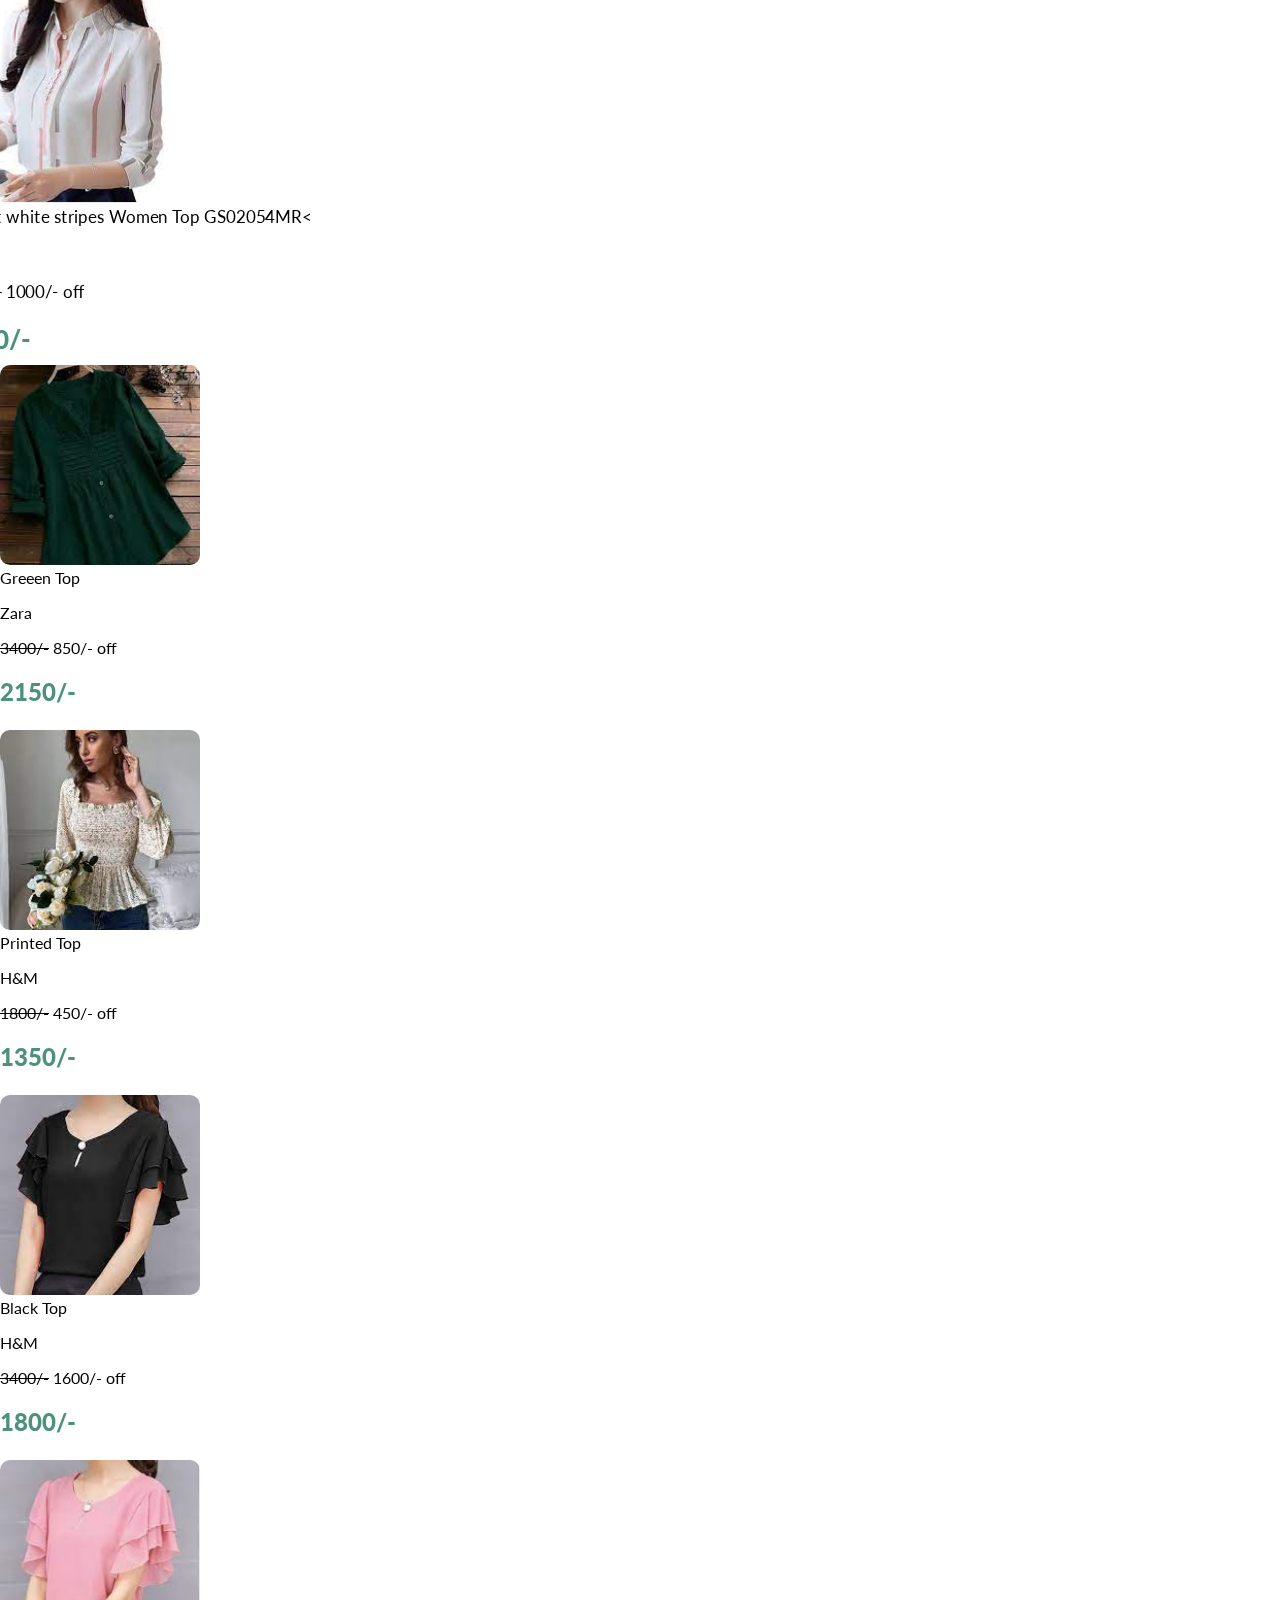
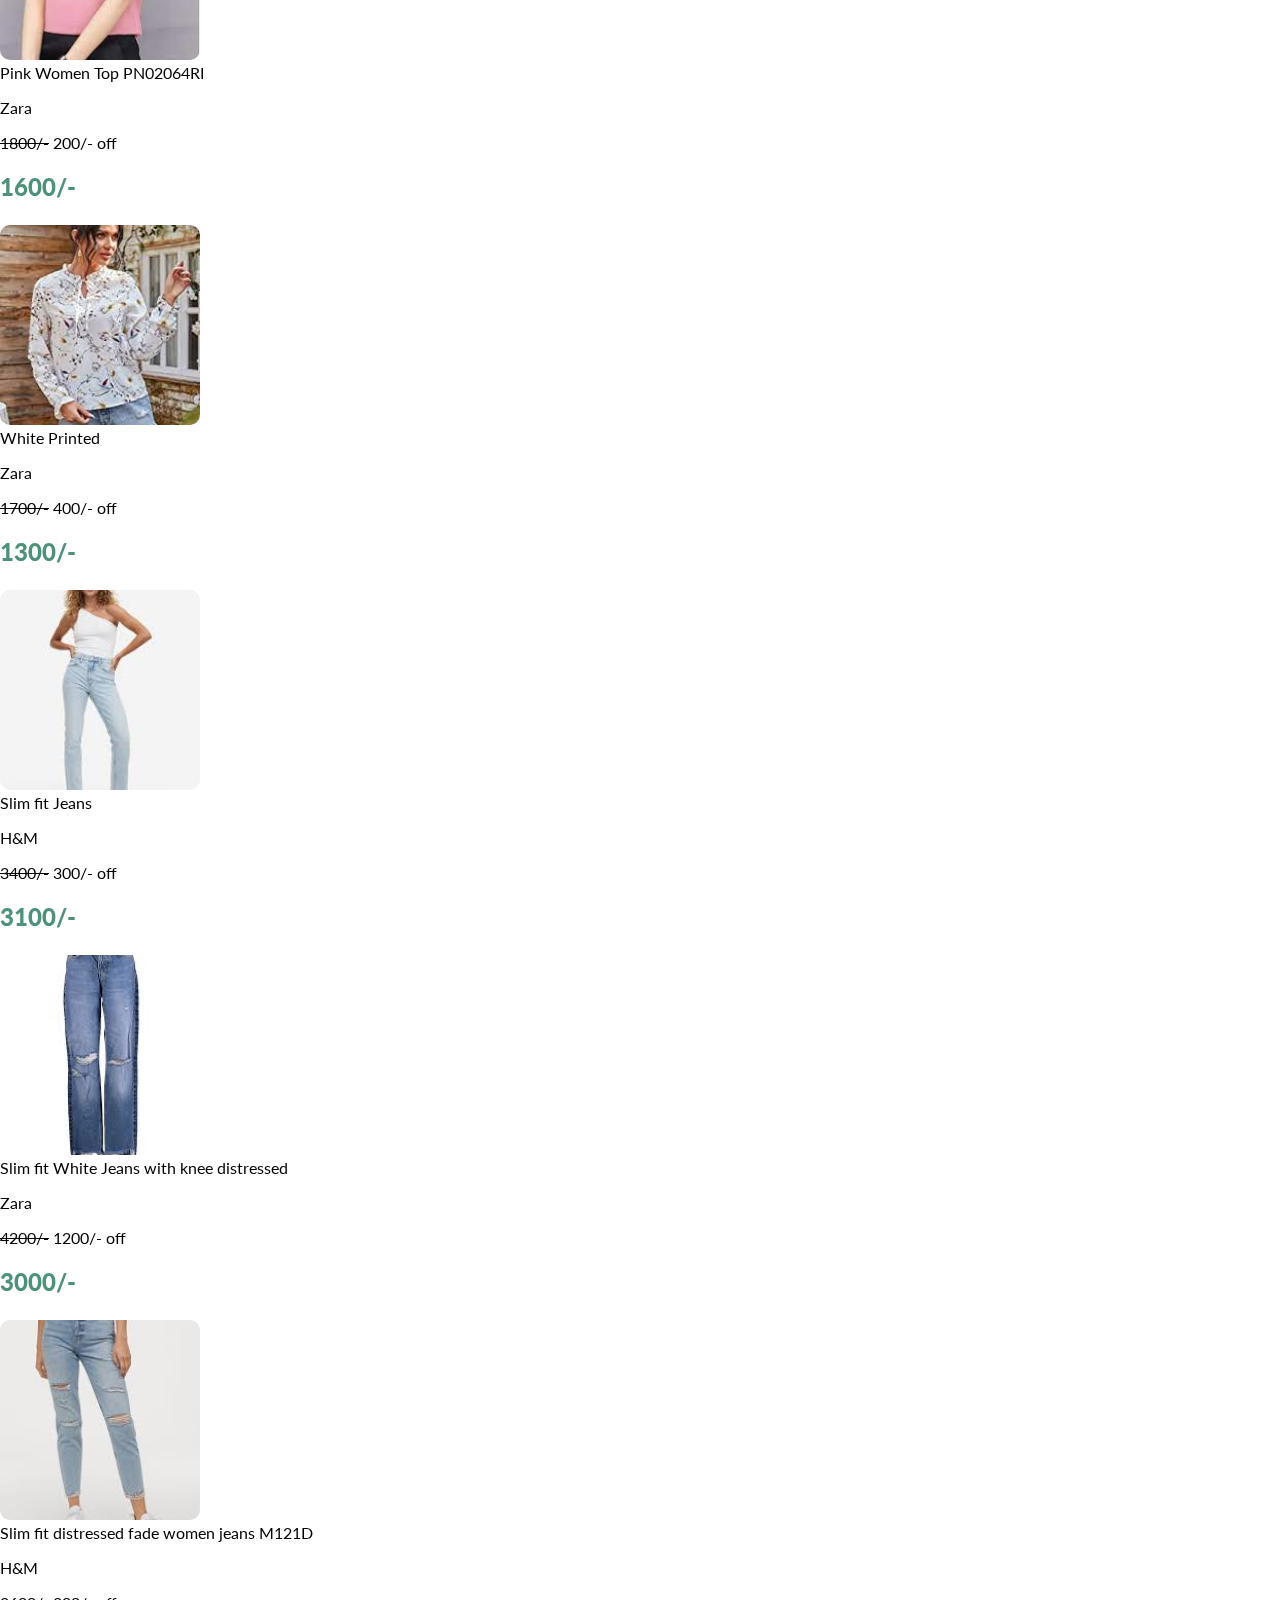
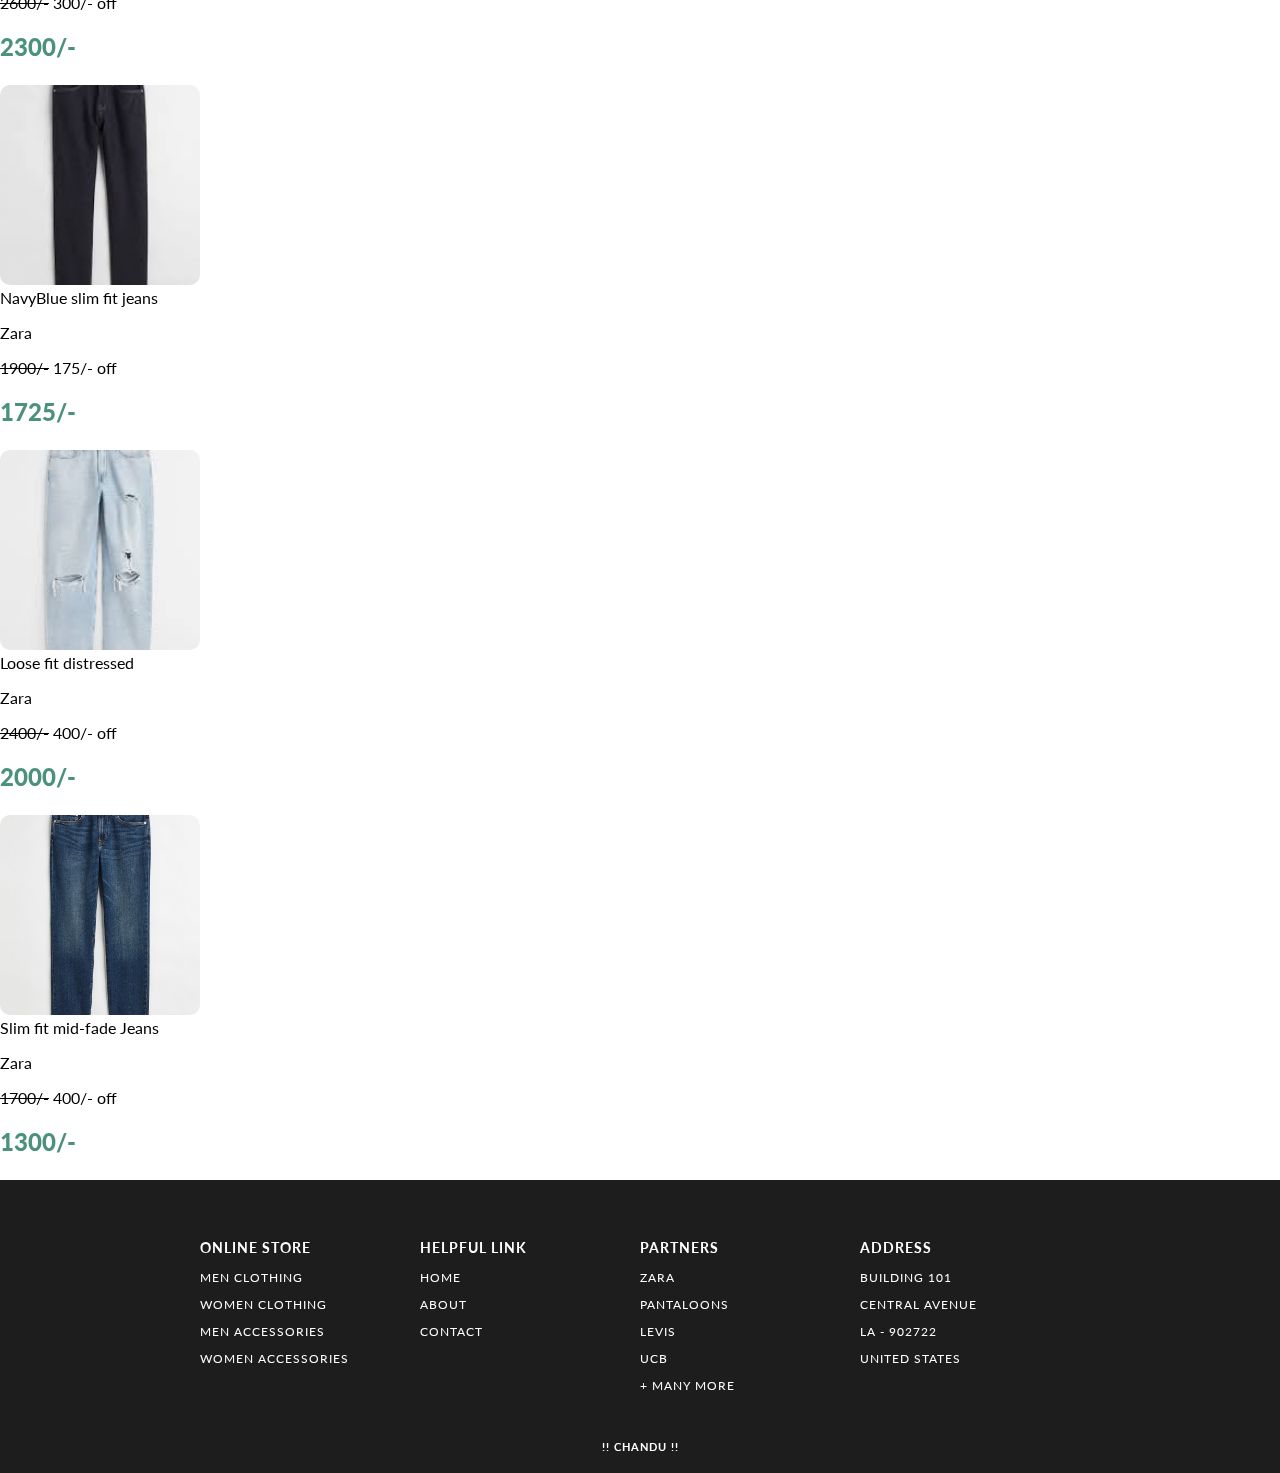
<file: clothingf.html>
<!DOCTYPE html>
<html lang="en">

<head>
    <link href="https://cdn.jsdelivr.net/npm/bootstrap@5.3.2/dist/css/bootstrap.min.css" rel="stylesheet"
        integrity="sha384-T3c6CoIi6uLrA9TneNEoa7RxnatzjcDSCmG1MXxSR1GAsXEV/Dwwykc2MPK8M2HN" crossorigin="anonymous">
    <script src="https://cdn.jsdelivr.net/npm/bootstrap@5.3.2/dist/js/bootstrap.bundle.min.js"
        integrity="sha384-C6RzsynM9kWDrMNeT87bh95OGNyZPhcTNXj1NW7RuBCsyN/o0jlpcV8Qyq46cDfL"
        crossorigin="anonymous"></script>
    <title>Clothing</title>
    <style>
        #price {
            color: rgb(76, 146, 122);
        }

        .card {
            transition: transform 0.2s;
        }

        .card:hover {
            transform: scale(1.08);
            box-shadow: gray;
        }

        a {
            animation: none;
        }
        .modal {
  background-color: rgba(0, 0, 0, 0.5);
}

.modal-content {
  background-color: #fff;
  border-radius: 10px;
  box-shadow: 0 0 10px rgba(0, 0, 0, 0.5);
}

.modal-header {
  border-bottom: none;
}

.modal-title {
  font-size: 24px;
  font-weight: bold;
}

.card-img {
  width: 200px;
  height: 200px;
  object-fit: cover;
  border-radius: 10px;
  margin-right: 20px;
}

.card-img1 {
  width: 260px;
  height: 420px;
  object-fit: cover;
  border-radius: 10px;
  margin-right: 20px;
}

.card-text {
  font-size: 16px;
  margin-bottom: 10px;
}

.card-subtitle {
  font-size: 24px;
  font-weight: bold;
  margin-top: 20px;
}
.side-bro{
    margin-top: 70px;
    margin-left: 29px;
}


.sizes-list li {
  display: inline-block;
  margin-right: 10px;
  padding: 5px 10px;
  border: 1px solid #ccc;
  cursor: pointer;
}

.sizes-list li:hover {
  background-color: #f5f5f5;
}

.sizes-list li.selected {
  background-color: black;
  color: #fff;
}


    </style>
</head>

<body>
    <div id="container" class="container">
        <div id="row" class="row mb-4">
            <script>

                const cards = [
                    {
                        id: 1,
                        img: "g1.jpg",
                        name: "Slim fit white stripes Women Top GS02054MR<",
                        brand: "H&M",
                        description: "This is made from soft and comfortable fabric and is perfect for all weather conditions.",
                        size: ["S", "M", "L", "XL"],
                        originalPrice: 3400,
                        discount: 1000,
                        finalPrice: 2400
                    },
                    {
                        id: 2,
                        img: "g2.jpg",
                        name: "Greeen Top",
                        brand: "Zara",
                        description: "This is made from soft and comfortable fabric and is perfect for all weather conditions.",
                        size: ["S", "M", "L"],
                        originalPrice: 3400,
                        discount: 850,
                        finalPrice: 2150
                    },
                    {
                        id: 3,
                        img: "g3.jpg",
                        name: "Printed Top",
                        brand: "H&M",
                        description: "This is made from soft and comfortable fabric and is perfect for all weather conditions.",
                        size: ["S", "M", "L", "XL"],
                        originalPrice: 1800,
                        discount: 450,
                        finalPrice: 1350
                    },
                    {
                        id: 4,
                        img: "g4.jpg",
                        name: "Black Top",
                        brand: "H&M",
                        description: "This is made from soft and comfortable fabric and is perfect for all weather conditions.",
                        size: ["S", "M", "L", "XL"],
                        originalPrice: 3400,
                        discount: 1600,
                        finalPrice: 1800
                    },
                    {
                        id: 5,
                        img: "g5.jpg",
                        name: "Pink Women Top PN02064RI",
                        brand: "Zara",
                        description: "This is made from soft and comfortable fabric and is perfect for all weather conditions.",
                        size: ["S", "M", "L"],
                        originalPrice: 1800,
                        discount: 200,
                        finalPrice: 1600
                    },
                    {
                        id: 6,
                        img: "g6.jpg",
                        name: "White Printed ",
                        brand: "Zara",
                        description: "This is made from soft and comfortable fabric and is perfect for all weather conditions.",
                        size: ["S", "M", "L", "XL"],
                        originalPrice: 1700,
                        discount: 400,
                        finalPrice: 1300
                    },
                    {
                        id: 7,
                        img: "gj1.jpg",
                        name: "Slim fit Jeans",
                        brand: "H&M",
                        description: "This is made from soft and comfortable fabric and is perfect for all weather conditions.",
                        size: ["28", "30", "32", "34", "36"],
                        originalPrice: 3400,
                        discount: 300,
                        finalPrice: 3100
                    },
                    {
                        id: 8,
                        img: "gj2.jpg",
                        name: "Slim fit White Jeans with knee distressed",
                        brand: "Zara",
                        description: "This is made from soft and comfortable fabric and is perfect for all weather conditions.",
                        size: ["28", "30", "32", "34", "36"],
                        originalPrice: 4200,
                        discount: 1200,
                        finalPrice: 3000
                    },
                    {
                        id: 9,
                        img: "gj3.jpg",
                        name: "Slim fit distressed fade women jeans M121D",
                        brand: "H&M",
                        description: "This is made from soft and comfortable fabric and is perfect for all weather conditions.",
                        size:["28", "30", "32", "34", "36"],
                        originalPrice: 2600,
                        discount: 300,
                        finalPrice: 2300
                    },
                    {
                        id: 10,
                        img: "js4.jpg",
                        name: "NavyBlue slim fit jeans",
                        brand: "Zara",
                        description: "This is made from soft and comfortable fabric and is perfect for all weather conditions.",
                        size: ["28", "30", "32", "34", "36"],
                        originalPrice: 1900,
                        discount: 175,
                        finalPrice: 1725
                    },
                    {
                        id: 11,
                        img: "js5.jpg",
                        name: "Loose fit distressed",
                        brand: "Zara",
                        description: "This is made from soft and comfortable fabric and is perfect for all weather conditions.",
                        size: ["28", "30", "32", "34", "36"],
                        originalPrice: 2400,
                        discount: 400,
                        finalPrice: 2000
                    },
                    {
                        id: 12,
                        img: "js6.jpg",
                        name: "Slim fit mid-fade Jeans",
                        brand: "Zara",
                        description: "This is made from soft and comfortable fabric and is perfect for all weather conditions.",
                        size:["28", "30", "32", "34", "36"],
                        originalPrice: 1700,
                        discount: 400,
                        finalPrice: 1300
                    }
                ];

                cards.forEach(card => {
                    document.write(`
            <div class="col-lg-2 col-sm-6 p-2">
              <div id="card${card.id}" class="card" onclick="viewCard(${card.id})">
                <img class="card-img h-auto" src="${card.img}" alt="${card.name}">
                <div class="card-body">
                  <h7 class="card-title">${card.name}</h7>
                  <p class="card-text">${card.brand}</p>
                  <p><s>${card.originalPrice}/-</s> ${card.discount}/- off</p>
                  <p id="price" class="card-subtitle"><b>${card.finalPrice}/-</b></p>
                </div>
              </div>
            </div>
          `);
                });

                function viewCard(id) {
  const card = cards.find(card => card.id === id);
  const modal = `
    <div class="modal" id="cardModal" tabindex="-1" aria-labelledby="cardModalLabel" aria-hidden="true">
      <div class="modal-dialog modal-lg">
        <div class="modal-content">
          <div class="modal-header">
            <h5 class="modal-title" id="cardModalLabel">${card.name}</h5>
            <button type="button" class="btn-close" data-bs-dismiss="modal" aria-label="Close"></button>
          </div>
          <div class="modal-body">
            <div class="d-flex p-2">
              <img class="card-img1" src="${card.img}" alt="${card.name}">
              <div class="side-bro">
                <p class="card-text fw-bolder">${card.description}</p>
                <div>
                  <p class="card-text fw-bold">${card.brand}</p>
                  <p><s>${card.originalPrice}/-</s> ${card.discount}/- off</p>
                  <p id="price" class="card-subtitle"><b>${card.finalPrice}/-</b></p>
                  <div class="sizes-container">
                    <p class="fw-bold">Sizes:</p>
                    <ul class="sizes-list" style="list-style: none; padding: 0;">
                      ${card.size.map(size => `<li>${size}</li>`).join("")}
                    </ul>
                  </div>
                </div>
                <div>
                  <div class="p-2">
                    <a href="adress.html"><button class="btn btn-dark p-2">Buy Now</button></a>
                    <button class="btn btn-secondary p-2">Add to Cart</button>
                  </div>
                </div>
              </div>
            </div>
          </div>
        </div>
      </div>
    </div>
  `;
  document.body.insertAdjacentHTML("beforeend", modal);
  const cardModal = new bootstrap.Modal(document.getElementById("cardModal"));
  cardModal.show();

  const sizesList = document.querySelector(".sizes-list");
  sizesList.addEventListener("click", (event) => {
    const selectedSize = event.target;
    if (selectedSize.tagName === "LI") {
      const sizes = sizesList.querySelectorAll("li");
      sizes.forEach((size) => {
        size.classList.remove("selected");
      });
      selectedSize.classList.add("selected");
    }
  });

  const closeModal = () => {
    const modal = document.getElementById("cardModal");
    modal.remove();
  };

  const closeButton = document.querySelector(".btn-close");
  closeButton.addEventListener("click", closeModal);

  const modalBackdrop = document.querySelector(".modal-backdrop");
  modalBackdrop.addEventListener("click", closeModal);
}



            </script>
        </div>
    </div>
    <div id="4"></div> 
    <script>
        load("footer.html");

        function load(url) {
            req = new XMLHttpRequest();
            req.open("GET", url, false);
            req.send(null);
            document.getElementById(4).innerHTML = req.responseText;
        }
    </script>
</body>

</html>
</file>
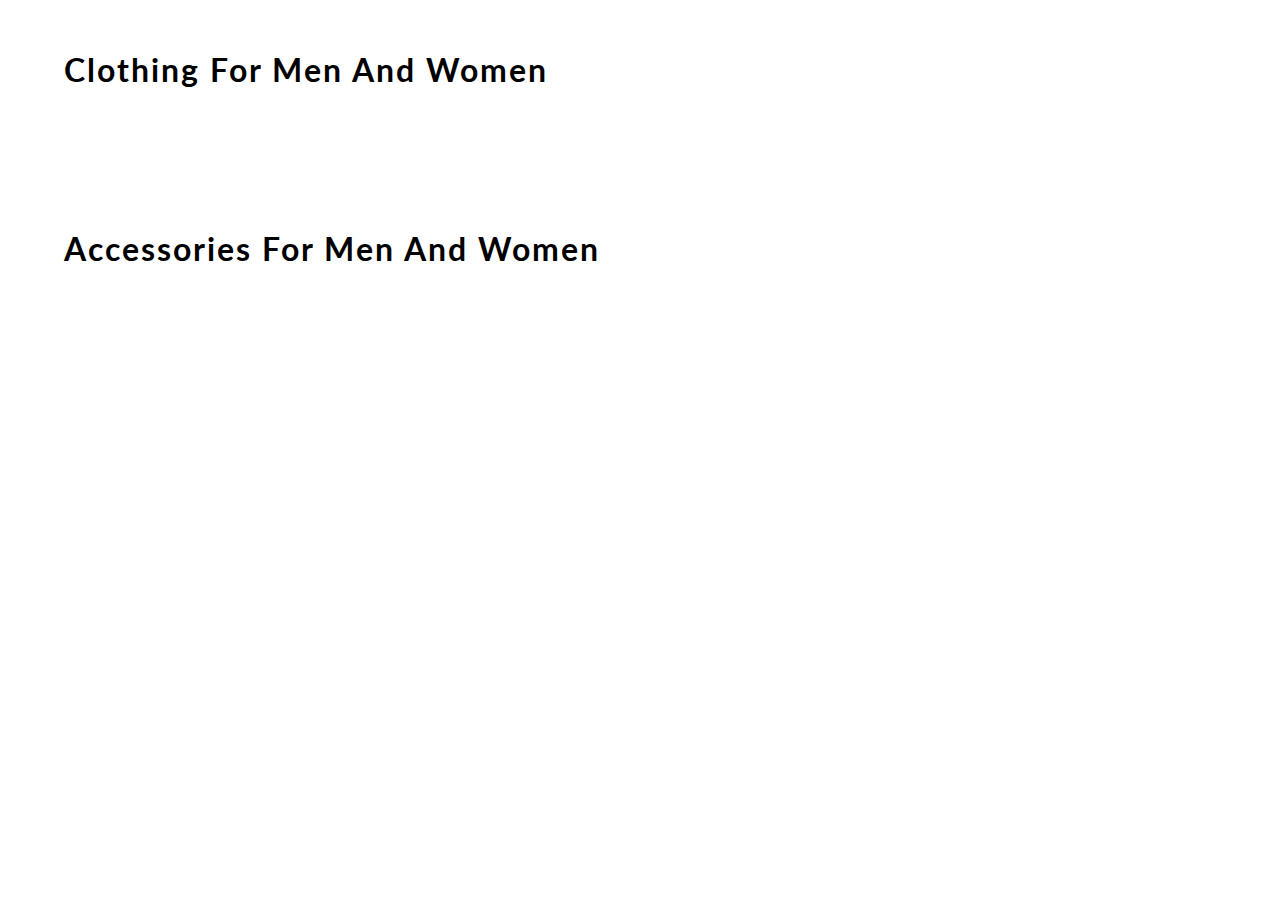
<file: content.html>
<!DOCTYPE html>
<html lang="en">
<head>
    <meta charset="UTF-8">
    <meta name="viewport" content="width=device-width, initial-scale=1.0">
    <meta http-equiv="X-UA-Compatible" content="ie=edge">
    <title> CONTENT | E-COMMERCE WEBSITE BY CHANDU </title>
    <link href="https://fonts.googleapis.com/css?family=Lato&display=swap" rel="stylesheet">
    <!-- favicon -->
    <link rel="icon" href="https://yt3.ggpht.com/a/AGF-l78km1YyNXmF0r3-0CycCA0HLA_i6zYn_8NZEg=s900-c-k-c0xffffffff-no-rj-mo" type="image/gif" sizes="16x16">

    <link rel="stylesheet" href="css/content.css">

</head>
<body>
    <div id="mainContainer">

        <h1> clothing for men and women </h1>
        <div id="containerClothing">
            <!-- JS rendered code -->
        </div>

        <h1> accessories for men and women </h1>
        <div id="containerAccessories">
            <!-- JS rendered code -->
        </div>
    </div>
</body>
<script src="content.js"></script>
</html>
</file>
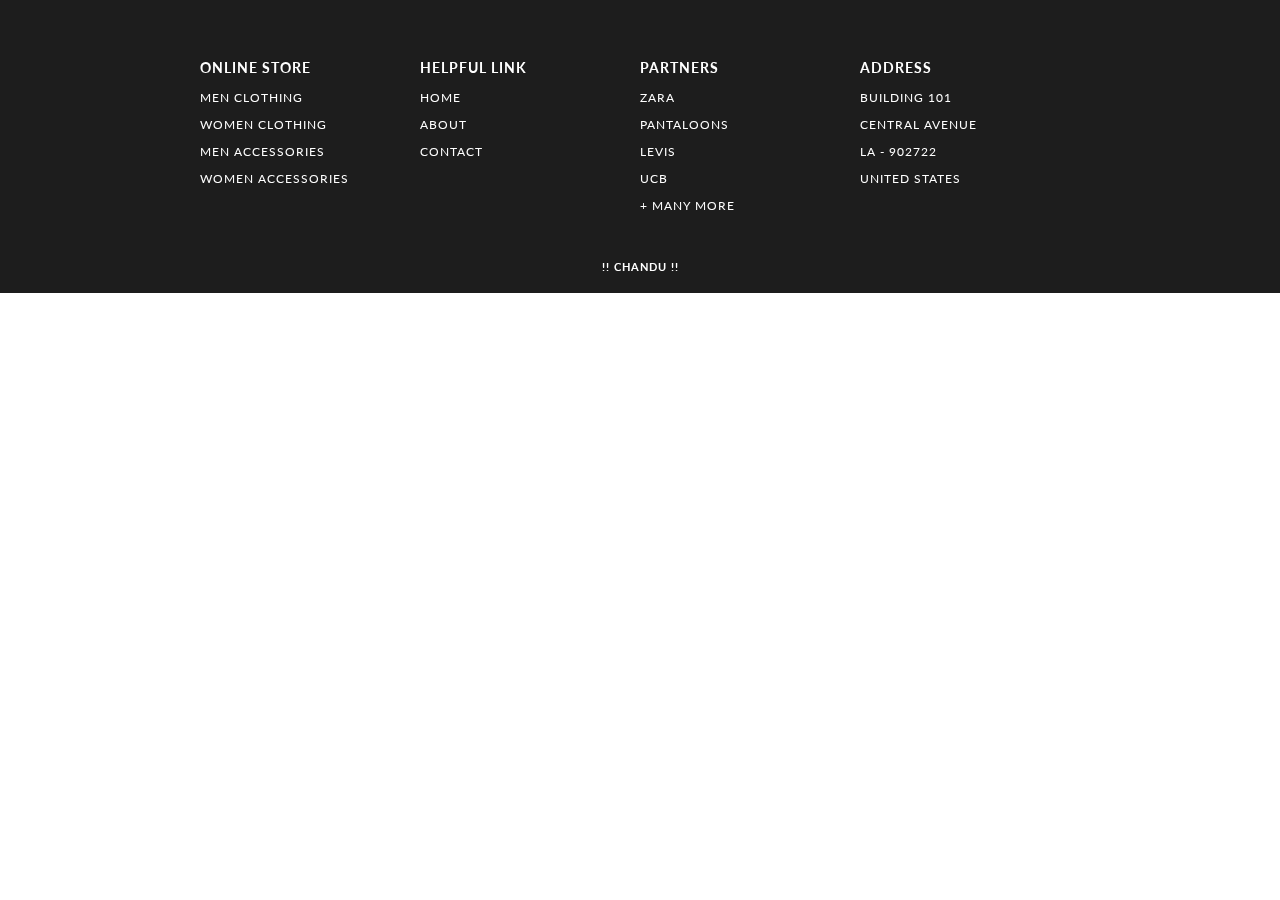
<file: footer.html>
<!DOCTYPE html>
<html lang="en">
<head>
    <meta charset="UTF-8">
    <meta name="viewport" content="width=device-width, initial-scale=1.0">
    <meta http-equiv="X-UA-Compatible" content="ie=edge">
    <title> FOOTER | E-COMMERCE WEBSITE BY CHANDU </title>
    <!-- EXTERNAL LINKS -->
    <link href="https://fonts.googleapis.com/css?family=Source+Sans+Pro:300,400" rel="stylesheet">
    <link href="https://fonts.googleapis.com/css?family=Lato&display=swap" rel="stylesheet">
    <link rel="stylesheet" href="css/footer.css">
</head>

<body>
    <footer>
        <section>    
            <div id="containerFooter">
                
                <div id="webFooter">
                    <h3> online store </h3>
                    <p> men clothing </p>
                    <p> women clothing </p>
                    <p> men accessories </p>
                    <p> women accessories </p>
                </div>
                <div id="webFooter">
                    <h3> helpful link </h3>
                    <p> home </p>
                    <p> about </p>
                    <p> contact </p>
                </div>
                <div id="webFooter">
                    <h3> partners </h3>
                    <p> zara </p>
                    <p> pantaloons </p>
                    <p> levis </p>
                    <p> ucb </p>
                    <p> + many more </p>
                </div>
                <div id="webFooter">
                    <h3> address </h3>
                    <p> building 101 </p>
                    <p> central avenue </p>
                    <p> la - 902722 </p>
                    <p> united states </p>
                </div>
            </div>
            <div id="credit"><a href="https://linkedin.com/in/priyanka-sharma-b79401142"><b> !!  CHANDU !!</b></div>
        </section>

    </footer>

</body>
</html>
</file>
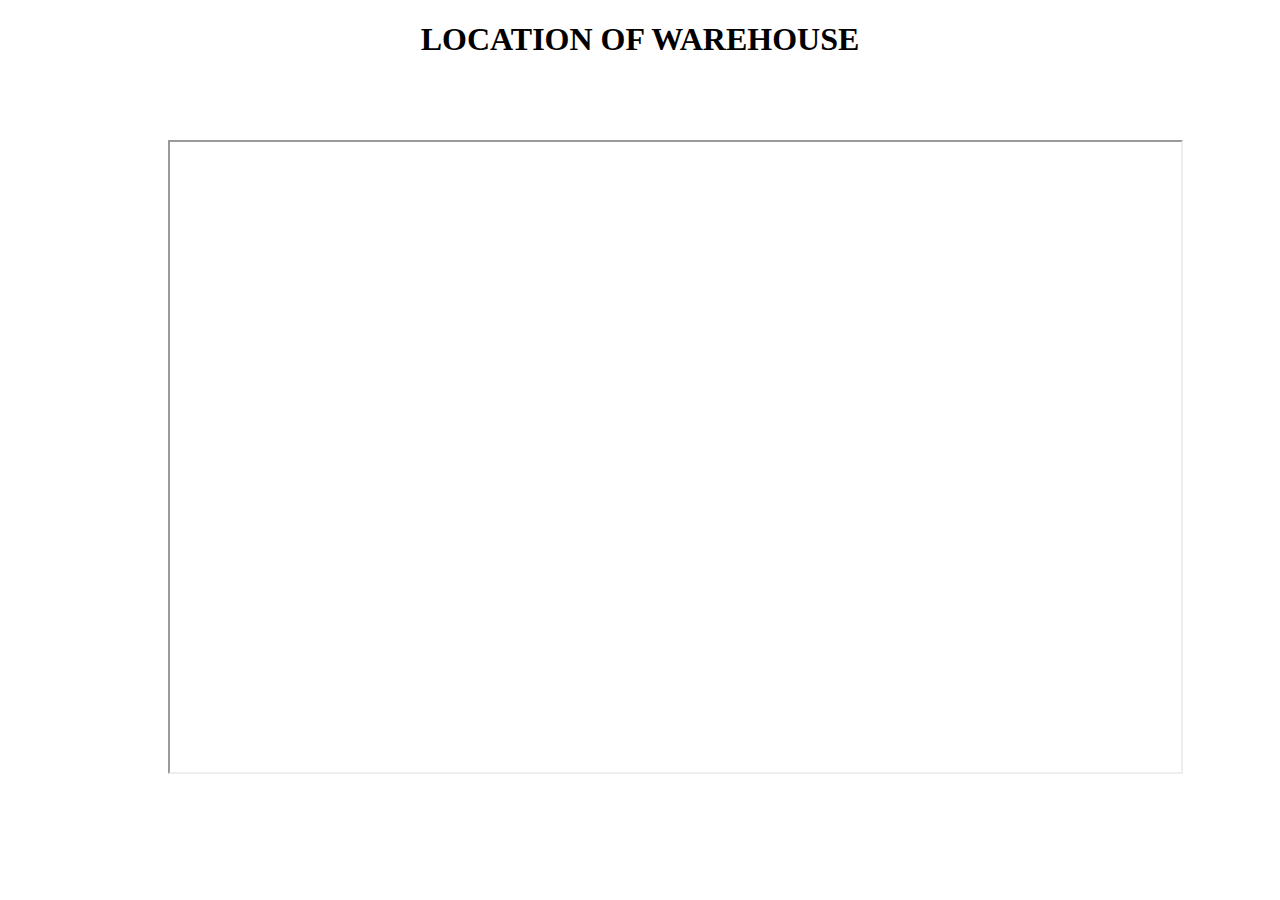
<file: iframe.html>
<!DOCTYPE html>
<html lang="en">
<head>
    
    <title> IFRAMES | E-COMMERCE WEBSITE BY CHANDU </title>
    <style>
        h1{
            text-align: center;
        }
        iframe{
            height: 70vh;
            width: 80%;
            margin: 60px 160px;
        }
    </style>
</head>
<body>
    <h1>LOCATION OF WAREHOUSE</h1>
    <iframe
      src="https://www.google.com/maps/embed?pb=!1m18!1m12!1m3!1d22460.63480588495!2d-0.15674037799675068!3d51.
      52781217494596!2m3!1f0!2f0!3f0!3m2!1i1024!2i768!4f13.1!3m3!1m2!1s0x0%3A0x0!2zNDHCsDQ0JzA0LjIiTiAwwrAyNycyOC45Ilc!
      5e0!3m2!1sen!2suk!4v1667045812342!5m2!1sen!2suk"
      loading="lazy"
    ></iframe>

    <!-- this is an iframe from google maps bro -->
</body>
</html>
</file>
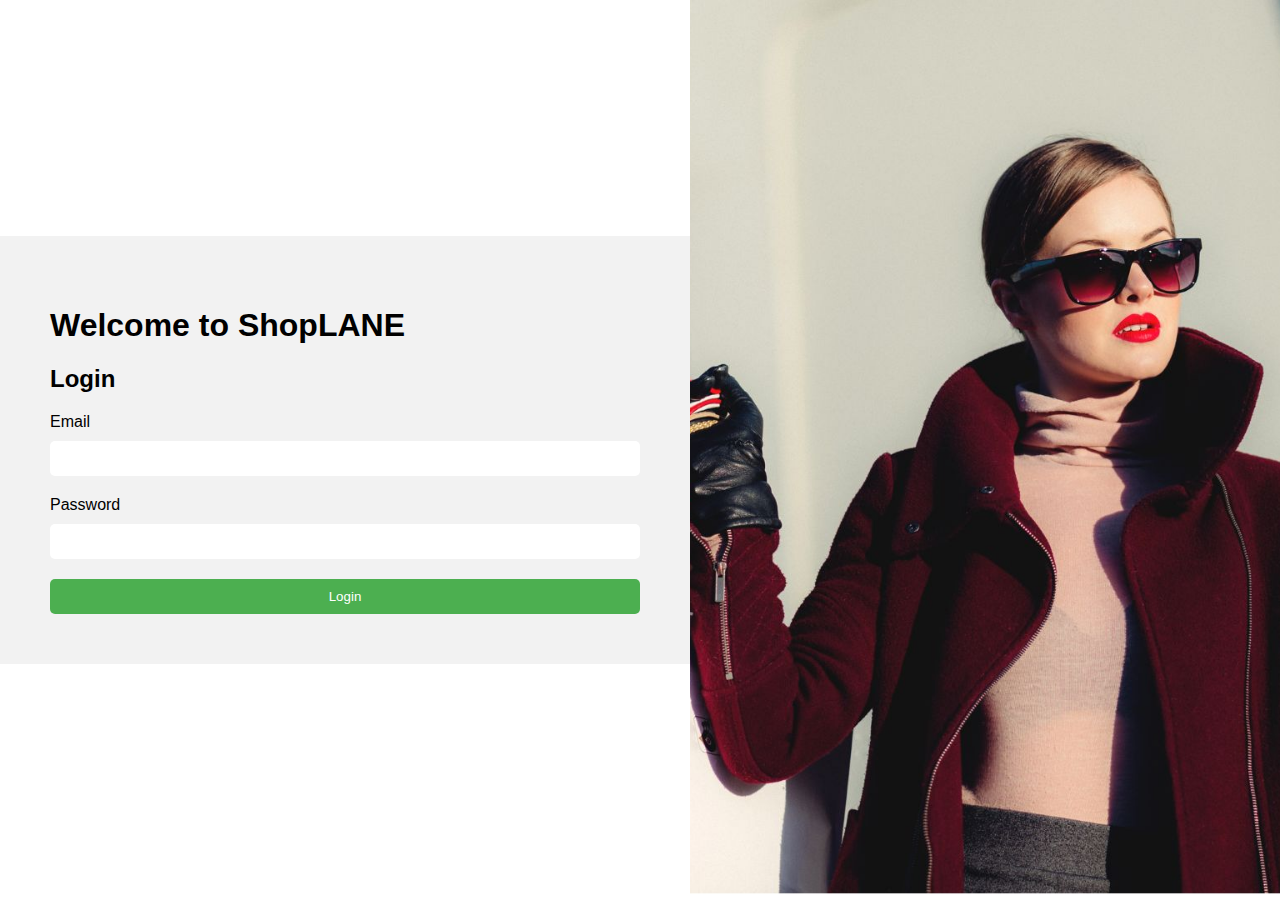
<file: login.html>
<!DOCTYPE html>
<html>
<head>
  <title>Login Page</title>
  <style>
    * {
  box-sizing: border-box;
}

body {
  margin: 0;
  padding: 0;
  font-family: Arial, sans-serif;
}

.container {
  display: flex;
  flex-wrap: wrap;
  justify-content: center;
  align-items: center;
  height: 100vh;
}

.form {
  flex: 1;
  padding: 50px;
  background-color: #f2f2f2;
}

.form h2 {
  margin-top: 0;
}

.form label {
  display: block;
  margin-bottom: 10px;
}

.form input[type="email"],
.form input[type="password"] {
  width: 100%;
  padding: 10px;
  margin-bottom: 20px;
  border: none;
  border-radius: 5px;
}

.form button[type="submit"] {
  display: block;
  width: 100%;
  padding: 10px;
  border: none;
  border-radius: 5px;
  background-color: #4CAF50;
  color: #fff;
  cursor: pointer;
}

.image {
  flex: 1;
  height: 100%;
  overflow: hidden;
}

.image img {
  width: 100%;
  height: 100%;
  object-fit: cover;
 
}

  </style>
</head>
<body>
  <div class="container">
    <div class="form">
      <h1>Welcome to ShopLANE</h1>
      <h2>Login</h2>
      <form action="index.html">
        
        <label for="email">Email</label>
        <input type="email" id="email" name="email" required>
        <label for="password">Password</label>
        <input type="password" id="password" name="password" required>
        <button type="submit">Login</button>
      </form>
    </div>
    <div class="image">
      <img src="loginimg.jpg" alt="Login Image">
    </div>
  </div>
</body>
</html>
</file>
<file: css/content.css>
body
{
    margin: 0;
    font-family: 'Lato', sans-serif;
}
h1
{
    width: 90%;
    margin: auto;
    padding: 50px 0;
    letter-spacing: 2px;
    font-weight: 700;
    text-transform: capitalize;
}
#containerClothing, #containerAccessories
{
    display: grid;
    grid-gap: 70px 20px;
    grid-template-columns: repeat(5, 1fr);
    width: 90%;
    margin: auto;
    padding-bottom: 40px;
}
#box 
{
    width: 100%;
    background-color: white;
    align-content: center;
    border-radius: 10px;
    box-shadow: 1px 2px 6px 2px rgb(219, 219, 219);
}
#box:hover
{
    box-shadow: 1px 6px 3px 0 rgb(185, 185, 185);
}
#containerClothing img
{
    width: 100%;
    border-top-left-radius: 10px;
    border-top-right-radius: 10px;
}
#containerAccessories img
{
    width: 100%;
    border-top-left-radius: 10px;
    border-top-right-radius: 10px;
}
#details
{
    padding: 0 15px;
    text-transform: capitalize;
}
#box a 
{
    text-decoration: none;
    color: rgb(29, 29, 29);
}
h3
{
    font-size: 16px;
}
h4
{
    font-weight: 100;
}
h2
{
    color: rgb(3, 94, 94);
}

/* ----------------------------- MEDIA QUERY --------------------------- */

@media(max-width: 1070px)
{
    h1
    {
        font-size: 25px;
    }
    #containerClothing, #containerAccessories
    {
        width: 95%;
        grid-gap: 10px;
    }
}
@media(max-width: 850px)
{
    h1 
    {
        width: 80%;
    }
    #containerClothing, #containerAccessories
    {
        display: grid;
        grid-gap: 70px 20px;
        grid-template-columns: repeat(3, 1fr);
        width: 80%;
    }    
}
@media(max-width: 650px)
{
    h1
    {
        font-size: 20px;
    }
    h1 
    {
        width: 90%;
    }
    #containerClothing, #containerAccessories
    {
        width: 90%;
    }
}
@media(max-width: 600px)
{
    h1 
    {
        width: 70%;
    }
    #containerClothing, #containerAccessories
    {
        width: 70%;
    }
}
@media(max-width: 505px)
{
    h1 
    {
        width: 80%;
    }
    #containerClothing, #containerAccessories
    {
        width: 80%;
        grid-template-columns: repeat(2, 1fr);
    }
}
</file>
<file: css/footer.css>
body
{
    margin: 0;
    font-family: 'Lato', sans-serif;
}

#containerFooter
{
    width: 100%;
    background-color: rgb(29, 29, 29);
    color: white;
    letter-spacing: 1px;
    display: grid;
    grid-template-columns: repeat(4, 1fr);
    text-transform: uppercase;
    font-size: 15px;
    padding: 15px 300px;
    box-sizing: border-box;
}
#containerFooter h3:hover, #containerFooter p:hover
{
    color: lightslategray;
    cursor: pointer;
}
#webFooter
{
    padding-top: 30px;
    font-size: 12px;
}
#credit 
{
    width: 100%;
    margin: auto;
    padding: 20px 0;
    text-align: center;
    background-color: rgb(29, 29, 29);
    color: white;
    font-size: 11px;
    letter-spacing: 1px;
}

#credit a
{
    color: white;
    text-decoration: none;
    position: relative;
}
#credit a::after
{
content: "";
background: white;
mix-blend-mode: exclusion;
width: calc(100% + 18px);
height: 0;
position: absolute;
bottom: -4px;
left: -10px;
transition: all .3s cubic-bezier(0.445, 0.05, 0.55, 0.95);
}
#credit a:hover::after
{
    height: calc(100% + 8px)
}

/* ----------------------------- MEDIA QUERY --------------------------- */

@media(max-width: 1350px)
{
    #containerFooter
    {
        padding: 15px 200px;
    }
}
@media(max-width: 1166px)
{
    #containerFooter
    {
        padding: 15px 100px;
    }
}
@media(max-width: 950px)
{
    #containerFooter
    {
        padding: 15px 50px;
    }
}
@media(max-width: 850px)
{
    #containerFooter
    {
        font-size: 13px;
    }
    #webFooter
    {
        font-size: 10px;
    }
}
@media(max-width: 750px)
{
    #containerFooter
    {
        display: grid;
        grid-template-columns: 1fr 1fr;
        padding: 15px 100px;
    }
    #webFooter
    {
        padding: 15px 20px;
    }
}
@media(max-width: 540px)
{
    #containerFooter
    {
        padding: 0 25px;
    }
}
</file>
